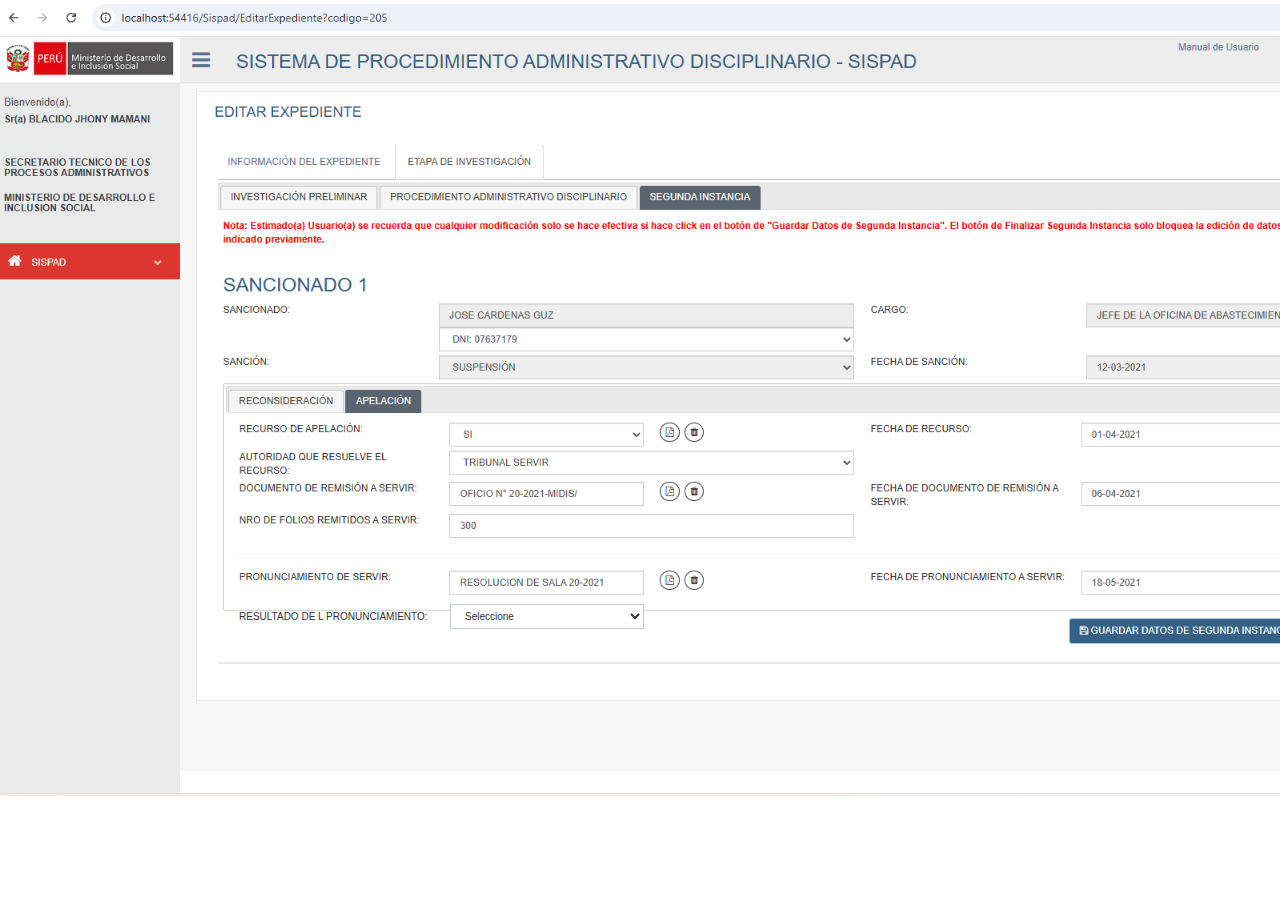
<file: formeditar.html>
﻿<!DOCTYPE html>
<html>
  <head>
    <title>FormEditar</title>
    <meta http-equiv="X-UA-Compatible" content="IE=edge"/>
    <meta http-equiv="content-type" content="text/html; charset=utf-8"/>
    <link href="resources/css/axure_rp_page.css" type="text/css" rel="stylesheet"/>
    <link href="data/styles.css" type="text/css" rel="stylesheet"/>
    <link href="files/formeditar/styles.css" type="text/css" rel="stylesheet"/>
    <script src="resources/scripts/jquery-3.2.1.min.js"></script>
    <script src="resources/scripts/axure/axQuery.js"></script>
    <script src="resources/scripts/axure/globals.js"></script>
    <script src="resources/scripts/axutils.js"></script>
    <script src="resources/scripts/axure/annotation.js"></script>
    <script src="resources/scripts/axure/axQuery.std.js"></script>
    <script src="resources/scripts/axure/doc.js"></script>
    <script src="resources/scripts/messagecenter.js"></script>
    <script src="resources/scripts/axure/events.js"></script>
    <script src="resources/scripts/axure/recording.js"></script>
    <script src="resources/scripts/axure/action.js"></script>
    <script src="resources/scripts/axure/expr.js"></script>
    <script src="resources/scripts/axure/geometry.js"></script>
    <script src="resources/scripts/axure/flyout.js"></script>
    <script src="resources/scripts/axure/model.js"></script>
    <script src="resources/scripts/axure/repeater.js"></script>
    <script src="resources/scripts/axure/sto.js"></script>
    <script src="resources/scripts/axure/utils.temp.js"></script>
    <script src="resources/scripts/axure/variables.js"></script>
    <script src="resources/scripts/axure/drag.js"></script>
    <script src="resources/scripts/axure/move.js"></script>
    <script src="resources/scripts/axure/visibility.js"></script>
    <script src="resources/scripts/axure/style.js"></script>
    <script src="resources/scripts/axure/adaptive.js"></script>
    <script src="resources/scripts/axure/tree.js"></script>
    <script src="resources/scripts/axure/init.temp.js"></script>
    <script src="resources/scripts/axure/legacy.js"></script>
    <script src="resources/scripts/axure/viewer.js"></script>
    <script src="resources/scripts/axure/math.js"></script>
    <script src="resources/scripts/axure/jquery.nicescroll.min.js"></script>
    <script src="data/document.js"></script>
    <script src="files/formeditar/data.js"></script>
    <script type="text/javascript">
      $axure.utils.getTransparentGifPath = function() { return 'resources/images/transparent.gif'; };
      $axure.utils.getOtherPath = function() { return 'resources/Other.html'; };
      $axure.utils.getReloadPath = function() { return 'resources/reload.html'; };
    </script>
  </head>
  <body>
    <div id="base" class="">

      <!-- Unnamed (Home) -->

      <!-- Unnamed (Image) -->
      <div id="u1" class="ax_default image">
        <img id="u1_img" class="img " src="images/formeditar/u1.png"/>
        <div id="u1_text" class="text " style="display:none; visibility: hidden">
          <p></p>
        </div>
      </div>
      <div id="u0" style="display:none; visibility:hidden;"></div>

      <!-- Unnamed (Image) -->
      <div id="u2" class="ax_default image">
        <img id="u2_img" class="img " src="images/formeditar/u2.png"/>
        <div id="u2_text" class="text " style="display:none; visibility: hidden">
          <p></p>
        </div>
      </div>

      <!-- Unnamed (Rectangle) -->
      <div id="u3" class="ax_default label">
        <div id="u3_div" class=""></div>
        <div id="u3_text" class="text ">
          <p><span>RESULTADO DE L PRONUNCIAMIENTO:</span></p>
        </div>
      </div>

      <!-- Unnamed (Droplist) -->
      <div id="u4" class="ax_default droplist">
        <div id="u4_div" class=""></div>
        <select id="u4_input" class="u4_input">
          <option class="u4_input_option" value="Seleccione">Seleccione</option>
          <option class="u4_input_option" value="Fundado">Fundado</option>
          <option class="u4_input_option" value="Infundado">Infundado</option>
        </select>
      </div>

      <!-- grpEtapaRetrotrae (Group) -->
      <div id="u5" class="ax_default ax_default_hidden" data-label="grpEtapaRetrotrae" style="display:none; visibility: hidden" data-left="239" data-top="636" data-width="617" data-height="25" layer-opacity="1">

        <!-- Unnamed (Rectangle) -->
        <div id="u6" class="ax_default label">
          <div id="u6_div" class=""></div>
          <div id="u6_text" class="text ">
            <p><span>ETAPA&nbsp; EN QUE SE RETROTRAE</span></p>
          </div>
        </div>

        <!-- Unnamed (Droplist) -->
        <div id="u7" class="ax_default droplist">
          <div id="u7_div" class=""></div>
          <select id="u7_input" class="u7_input">
            <option class="u7_input_option" value="Seleccione">Seleccione</option>
            <option class="u7_input_option" value="INVESTIGACION PRELIMINAR">INVESTIGACION PRELIMINAR</option>
            <option class="u7_input_option" value="PROCEDIMIENTO ADMINISTRATIVO DISCIPLINARIO">PROCEDIMIENTO ADMINISTRATIVO DISCIPLINARIO</option>
            <option class="u7_input_option" value="SEGUNDA INSTANCIA">SEGUNDA INSTANCIA</option>
          </select>
        </div>
      </div>

      <!-- Unnamed (Rectangle) -->
      <div id="u8" class="ax_default box_1">
        <div id="u8_div" class=""></div>
        <div id="u8_text" class="text " style="display:none; visibility: hidden">
          <p></p>
        </div>
      </div>

      <!-- Unnamed (Rectangle) -->
      <div id="u9" class="ax_default box_1">
        <div id="u9_div" class=""></div>
        <div id="u9_text" class="text " style="display:none; visibility: hidden">
          <p></p>
        </div>
      </div>

      <!-- dpMensajeConfirmacion (Dynamic Panel) -->
      <div id="u10" class="ax_default ax_default_hidden" data-label="dpMensajeConfirmacion" style="display:none; visibility: hidden">
        <div id="u10_state0" class="panel_state" data-label="State1" style="">
          <div id="u10_state0_content" class="panel_state_content">

            <!-- Unnamed (Rectangle) -->
            <div id="u11" class="ax_default box_1">
              <div id="u11_div" class=""></div>
              <div id="u11_text" class="text " style="display:none; visibility: hidden">
                <p></p>
              </div>
            </div>

            <!-- Unnamed (Rectangle) -->
            <div id="u12" class="ax_default button">
              <div id="u12_div" class=""></div>
              <div id="u12_text" class="text ">
                <p><span>CANCELAR</span></p>
              </div>
            </div>

            <!-- Unnamed (Rectangle) -->
            <div id="u13" class="ax_default button">
              <div id="u13_div" class=""></div>
              <div id="u13_text" class="text ">
                <p><span>CONFIRMAR</span></p>
              </div>
            </div>

            <!-- Unnamed (Rectangle) -->
            <div id="u14" class="ax_default label">
              <div id="u14_div" class=""></div>
              <div id="u14_text" class="text ">
                <p><span>Mensaje de confirmación de la acción realizada.....</span></p>
              </div>
            </div>
          </div>
        </div>
      </div>
    </div>
    <script src="resources/scripts/axure/ios.js"></script>
  </body>
</html>
</file>
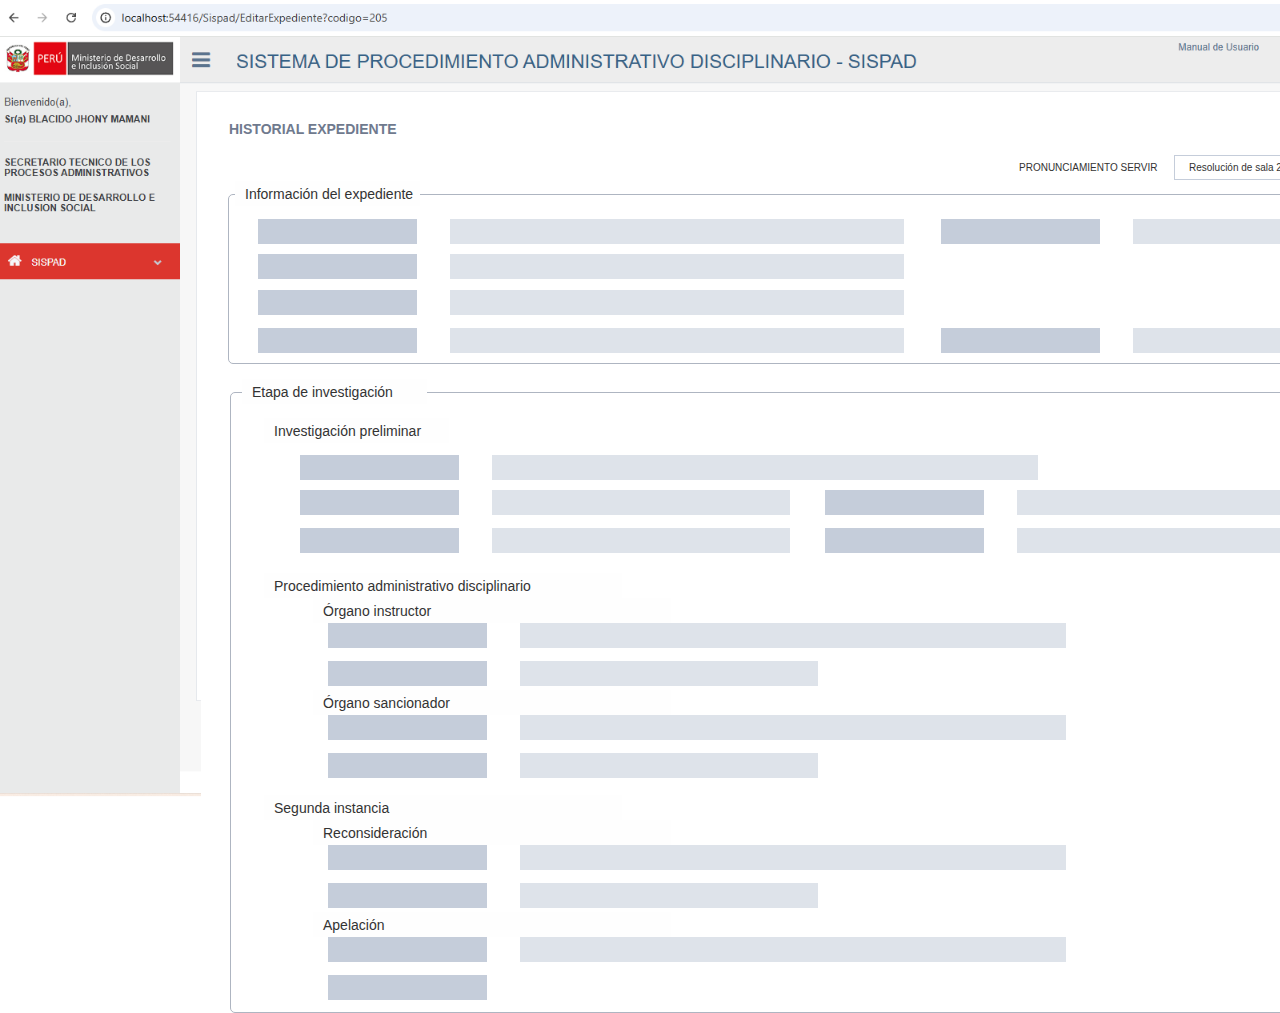
<file: historialexpediente.html>
﻿<!DOCTYPE html>
<html>
  <head>
    <title>HistorialExpediente</title>
    <meta http-equiv="X-UA-Compatible" content="IE=edge"/>
    <meta http-equiv="content-type" content="text/html; charset=utf-8"/>
    <link href="resources/css/axure_rp_page.css" type="text/css" rel="stylesheet"/>
    <link href="data/styles.css" type="text/css" rel="stylesheet"/>
    <link href="files/historialexpediente/styles.css" type="text/css" rel="stylesheet"/>
    <script src="resources/scripts/jquery-3.2.1.min.js"></script>
    <script src="resources/scripts/axure/axQuery.js"></script>
    <script src="resources/scripts/axure/globals.js"></script>
    <script src="resources/scripts/axutils.js"></script>
    <script src="resources/scripts/axure/annotation.js"></script>
    <script src="resources/scripts/axure/axQuery.std.js"></script>
    <script src="resources/scripts/axure/doc.js"></script>
    <script src="resources/scripts/messagecenter.js"></script>
    <script src="resources/scripts/axure/events.js"></script>
    <script src="resources/scripts/axure/recording.js"></script>
    <script src="resources/scripts/axure/action.js"></script>
    <script src="resources/scripts/axure/expr.js"></script>
    <script src="resources/scripts/axure/geometry.js"></script>
    <script src="resources/scripts/axure/flyout.js"></script>
    <script src="resources/scripts/axure/model.js"></script>
    <script src="resources/scripts/axure/repeater.js"></script>
    <script src="resources/scripts/axure/sto.js"></script>
    <script src="resources/scripts/axure/utils.temp.js"></script>
    <script src="resources/scripts/axure/variables.js"></script>
    <script src="resources/scripts/axure/drag.js"></script>
    <script src="resources/scripts/axure/move.js"></script>
    <script src="resources/scripts/axure/visibility.js"></script>
    <script src="resources/scripts/axure/style.js"></script>
    <script src="resources/scripts/axure/adaptive.js"></script>
    <script src="resources/scripts/axure/tree.js"></script>
    <script src="resources/scripts/axure/init.temp.js"></script>
    <script src="resources/scripts/axure/legacy.js"></script>
    <script src="resources/scripts/axure/viewer.js"></script>
    <script src="resources/scripts/axure/math.js"></script>
    <script src="resources/scripts/axure/jquery.nicescroll.min.js"></script>
    <script src="data/document.js"></script>
    <script src="files/historialexpediente/data.js"></script>
    <script type="text/javascript">
      $axure.utils.getTransparentGifPath = function() { return 'resources/images/transparent.gif'; };
      $axure.utils.getOtherPath = function() { return 'resources/Other.html'; };
      $axure.utils.getReloadPath = function() { return 'resources/reload.html'; };
    </script>
  </head>
  <body>
    <div id="base" class="">

      <!-- Unnamed (Home) -->

      <!-- Unnamed (Image) -->
      <div id="u16" class="ax_default image">
        <img id="u16_img" class="img " src="images/formeditar/u1.png"/>
        <div id="u16_text" class="text " style="display:none; visibility: hidden">
          <p></p>
        </div>
      </div>
      <div id="u15" style="display:none; visibility:hidden;"></div>

      <!-- Unnamed (Rectangle) -->
      <div id="u17" class="ax_default box_1">
        <div id="u17_div" class=""></div>
        <div id="u17_text" class="text " style="display:none; visibility: hidden">
          <p></p>
        </div>
      </div>

      <!-- Unnamed (Rectangle) -->
      <div id="u18" class="ax_default label">
        <div id="u18_div" class=""></div>
        <div id="u18_text" class="text ">
          <p><span>HISTORIAL EXPEDIENTE</span></p>
        </div>
      </div>

      <!-- Unnamed (Rectangle) -->
      <div id="u19" class="ax_default label">
        <div id="u19_div" class=""></div>
        <div id="u19_text" class="text ">
          <p><span>PRONUNCIAMIENTO SERVIR</span></p>
        </div>
      </div>

      <!-- Unnamed (Droplist) -->
      <div id="u20" class="ax_default droplist">
        <div id="u20_div" class=""></div>
        <select id="u20_input" class="u20_input">
          <option class="u20_input_option" value="Resolución de sala 20-2021 15-03-2021 ">Resolución de sala 20-2021 15-03-2021 </option>
          <option class="u20_input_option" value="Resolución de sala 26-2022 18-11-2022 ">Resolución de sala 26-2022 18-11-2022 </option>
        </select>
      </div>

      <!-- Unnamed (Rectangle) -->
      <div id="u21" class="ax_default box_1">
        <div id="u21_div" class=""></div>
        <div id="u21_text" class="text " style="display:none; visibility: hidden">
          <p></p>
        </div>
      </div>

      <!-- Unnamed (Rectangle) -->
      <div id="u22" class="ax_default label">
        <div id="u22_div" class=""></div>
        <div id="u22_text" class="text ">
          <p><span>Información del expediente</span></p>
        </div>
      </div>

      <!-- Unnamed (Rectangle) -->
      <div id="u23" class="ax_default box_1">
        <div id="u23_div" class=""></div>
        <div id="u23_text" class="text " style="display:none; visibility: hidden">
          <p></p>
        </div>
      </div>

      <!-- Unnamed (Rectangle) -->
      <div id="u24" class="ax_default label">
        <div id="u24_div" class=""></div>
        <div id="u24_text" class="text ">
          <p><span>Etapa de investigación</span></p>
        </div>
      </div>

      <!-- Unnamed (Rectangle) -->
      <div id="u25" class="ax_default label">
        <div id="u25_div" class=""></div>
        <div id="u25_text" class="text ">
          <p><span>Investigación preliminar</span></p>
        </div>
      </div>

      <!-- Unnamed (Rectangle) -->
      <div id="u26" class="ax_default label">
        <div id="u26_div" class=""></div>
        <div id="u26_text" class="text ">
          <p><span>Procedimiento administrativo disciplinario</span></p>
        </div>
      </div>

      <!-- Unnamed (Rectangle) -->
      <div id="u27" class="ax_default label">
        <div id="u27_div" class=""></div>
        <div id="u27_text" class="text ">
          <p><span>Segunda instancia</span></p>
        </div>
      </div>

      <!-- Unnamed (Rectangle) -->
      <div id="u28" class="ax_default label">
        <div id="u28_div" class=""></div>
        <div id="u28_text" class="text ">
          <p><span>Órgano instructor</span></p>
        </div>
      </div>

      <!-- Unnamed (Shape) -->
      <div id="u29" class="ax_default label">
        <img id="u29_img" class="img " src="images/historialexpediente/u29.svg"/>
        <div id="u29_text" class="text ">
          <p><span>Órgano sancionador</span></p>
        </div>
      </div>

      <!-- Unnamed (Rectangle) -->
      <div id="u30" class="ax_default label">
        <div id="u30_div" class=""></div>
        <div id="u30_text" class="text " style="display:none; visibility: hidden">
          <p></p>
        </div>
      </div>

      <!-- Unnamed (Rectangle) -->
      <div id="u31" class="ax_default label">
        <div id="u31_div" class=""></div>
        <div id="u31_text" class="text " style="display:none; visibility: hidden">
          <p></p>
        </div>
      </div>

      <!-- Unnamed (Rectangle) -->
      <div id="u32" class="ax_default label">
        <div id="u32_div" class=""></div>
        <div id="u32_text" class="text " style="display:none; visibility: hidden">
          <p></p>
        </div>
      </div>

      <!-- Unnamed (Rectangle) -->
      <div id="u33" class="ax_default label">
        <div id="u33_div" class=""></div>
        <div id="u33_text" class="text " style="display:none; visibility: hidden">
          <p></p>
        </div>
      </div>

      <!-- Unnamed (Rectangle) -->
      <div id="u34" class="ax_default label">
        <div id="u34_div" class=""></div>
        <div id="u34_text" class="text " style="display:none; visibility: hidden">
          <p></p>
        </div>
      </div>

      <!-- Unnamed (Rectangle) -->
      <div id="u35" class="ax_default label">
        <div id="u35_div" class=""></div>
        <div id="u35_text" class="text " style="display:none; visibility: hidden">
          <p></p>
        </div>
      </div>

      <!-- Unnamed (Rectangle) -->
      <div id="u36" class="ax_default label">
        <div id="u36_div" class=""></div>
        <div id="u36_text" class="text " style="display:none; visibility: hidden">
          <p></p>
        </div>
      </div>

      <!-- Unnamed (Rectangle) -->
      <div id="u37" class="ax_default label">
        <div id="u37_div" class=""></div>
        <div id="u37_text" class="text " style="display:none; visibility: hidden">
          <p></p>
        </div>
      </div>

      <!-- Unnamed (Rectangle) -->
      <div id="u38" class="ax_default label">
        <div id="u38_div" class=""></div>
        <div id="u38_text" class="text " style="display:none; visibility: hidden">
          <p></p>
        </div>
      </div>

      <!-- Unnamed (Rectangle) -->
      <div id="u39" class="ax_default label">
        <div id="u39_div" class=""></div>
        <div id="u39_text" class="text " style="display:none; visibility: hidden">
          <p></p>
        </div>
      </div>

      <!-- Unnamed (Rectangle) -->
      <div id="u40" class="ax_default label">
        <div id="u40_div" class=""></div>
        <div id="u40_text" class="text " style="display:none; visibility: hidden">
          <p></p>
        </div>
      </div>

      <!-- Unnamed (Rectangle) -->
      <div id="u41" class="ax_default label">
        <div id="u41_div" class=""></div>
        <div id="u41_text" class="text ">
          <p><span>Reconsideración</span></p>
        </div>
      </div>

      <!-- Unnamed (Shape) -->
      <div id="u42" class="ax_default label">
        <img id="u42_img" class="img " src="images/historialexpediente/u29.svg"/>
        <div id="u42_text" class="text ">
          <p><span>Apelación</span></p>
        </div>
      </div>

      <!-- Unnamed (Rectangle) -->
      <div id="u43" class="ax_default label">
        <div id="u43_div" class=""></div>
        <div id="u43_text" class="text " style="display:none; visibility: hidden">
          <p></p>
        </div>
      </div>

      <!-- Unnamed (Rectangle) -->
      <div id="u44" class="ax_default label">
        <div id="u44_div" class=""></div>
        <div id="u44_text" class="text " style="display:none; visibility: hidden">
          <p></p>
        </div>
      </div>

      <!-- Unnamed (Rectangle) -->
      <div id="u45" class="ax_default label">
        <div id="u45_div" class=""></div>
        <div id="u45_text" class="text " style="display:none; visibility: hidden">
          <p></p>
        </div>
      </div>

      <!-- Unnamed (Rectangle) -->
      <div id="u46" class="ax_default label">
        <div id="u46_div" class=""></div>
        <div id="u46_text" class="text " style="display:none; visibility: hidden">
          <p></p>
        </div>
      </div>

      <!-- Unnamed (Rectangle) -->
      <div id="u47" class="ax_default label">
        <div id="u47_div" class=""></div>
        <div id="u47_text" class="text " style="display:none; visibility: hidden">
          <p></p>
        </div>
      </div>

      <!-- Unnamed (Rectangle) -->
      <div id="u48" class="ax_default label">
        <div id="u48_div" class=""></div>
        <div id="u48_text" class="text " style="display:none; visibility: hidden">
          <p></p>
        </div>
      </div>

      <!-- Unnamed (Rectangle) -->
      <div id="u49" class="ax_default label">
        <div id="u49_div" class=""></div>
        <div id="u49_text" class="text " style="display:none; visibility: hidden">
          <p></p>
        </div>
      </div>

      <!-- Unnamed (Rectangle) -->
      <div id="u50" class="ax_default label">
        <div id="u50_div" class=""></div>
        <div id="u50_text" class="text " style="display:none; visibility: hidden">
          <p></p>
        </div>
      </div>

      <!-- Unnamed (Rectangle) -->
      <div id="u51" class="ax_default label">
        <div id="u51_div" class=""></div>
        <div id="u51_text" class="text " style="display:none; visibility: hidden">
          <p></p>
        </div>
      </div>

      <!-- Unnamed (Rectangle) -->
      <div id="u52" class="ax_default label">
        <div id="u52_div" class=""></div>
        <div id="u52_text" class="text " style="display:none; visibility: hidden">
          <p></p>
        </div>
      </div>

      <!-- Unnamed (Rectangle) -->
      <div id="u53" class="ax_default label">
        <div id="u53_div" class=""></div>
        <div id="u53_text" class="text " style="display:none; visibility: hidden">
          <p></p>
        </div>
      </div>

      <!-- Unnamed (Rectangle) -->
      <div id="u54" class="ax_default label">
        <div id="u54_div" class=""></div>
        <div id="u54_text" class="text " style="display:none; visibility: hidden">
          <p></p>
        </div>
      </div>

      <!-- Unnamed (Rectangle) -->
      <div id="u55" class="ax_default label">
        <div id="u55_div" class=""></div>
        <div id="u55_text" class="text " style="display:none; visibility: hidden">
          <p></p>
        </div>
      </div>

      <!-- Unnamed (Rectangle) -->
      <div id="u56" class="ax_default label">
        <div id="u56_div" class=""></div>
        <div id="u56_text" class="text " style="display:none; visibility: hidden">
          <p></p>
        </div>
      </div>

      <!-- Unnamed (Rectangle) -->
      <div id="u57" class="ax_default label">
        <div id="u57_div" class=""></div>
        <div id="u57_text" class="text " style="display:none; visibility: hidden">
          <p></p>
        </div>
      </div>

      <!-- Unnamed (Rectangle) -->
      <div id="u58" class="ax_default label">
        <div id="u58_div" class=""></div>
        <div id="u58_text" class="text " style="display:none; visibility: hidden">
          <p></p>
        </div>
      </div>

      <!-- Unnamed (Rectangle) -->
      <div id="u59" class="ax_default label">
        <div id="u59_div" class=""></div>
        <div id="u59_text" class="text " style="display:none; visibility: hidden">
          <p></p>
        </div>
      </div>

      <!-- Unnamed (Rectangle) -->
      <div id="u60" class="ax_default label">
        <div id="u60_div" class=""></div>
        <div id="u60_text" class="text " style="display:none; visibility: hidden">
          <p></p>
        </div>
      </div>

      <!-- Unnamed (Rectangle) -->
      <div id="u61" class="ax_default label">
        <div id="u61_div" class=""></div>
        <div id="u61_text" class="text " style="display:none; visibility: hidden">
          <p></p>
        </div>
      </div>

      <!-- Unnamed (Rectangle) -->
      <div id="u62" class="ax_default label">
        <div id="u62_div" class=""></div>
        <div id="u62_text" class="text " style="display:none; visibility: hidden">
          <p></p>
        </div>
      </div>

      <!-- Unnamed (Rectangle) -->
      <div id="u63" class="ax_default label">
        <div id="u63_div" class=""></div>
        <div id="u63_text" class="text " style="display:none; visibility: hidden">
          <p></p>
        </div>
      </div>

      <!-- Unnamed (Rectangle) -->
      <div id="u64" class="ax_default label">
        <div id="u64_div" class=""></div>
        <div id="u64_text" class="text " style="display:none; visibility: hidden">
          <p></p>
        </div>
      </div>

      <!-- Unnamed (Rectangle) -->
      <div id="u65" class="ax_default label">
        <div id="u65_div" class=""></div>
        <div id="u65_text" class="text " style="display:none; visibility: hidden">
          <p></p>
        </div>
      </div>

      <!-- Unnamed (Rectangle) -->
      <div id="u66" class="ax_default label">
        <div id="u66_div" class=""></div>
        <div id="u66_text" class="text " style="display:none; visibility: hidden">
          <p></p>
        </div>
      </div>

      <!-- Unnamed (Rectangle) -->
      <div id="u67" class="ax_default label">
        <div id="u67_div" class=""></div>
        <div id="u67_text" class="text " style="display:none; visibility: hidden">
          <p></p>
        </div>
      </div>

      <!-- Unnamed (Rectangle) -->
      <div id="u68" class="ax_default label">
        <div id="u68_div" class=""></div>
        <div id="u68_text" class="text " style="display:none; visibility: hidden">
          <p></p>
        </div>
      </div>

      <!-- Unnamed (Rectangle) -->
      <div id="u69" class="ax_default button">
        <div id="u69_div" class=""></div>
        <div id="u69_text" class="text ">
          <p><span>REGRESAR</span></p>
        </div>
      </div>
    </div>
    <script src="resources/scripts/axure/ios.js"></script>
  </body>
</html>
</file>
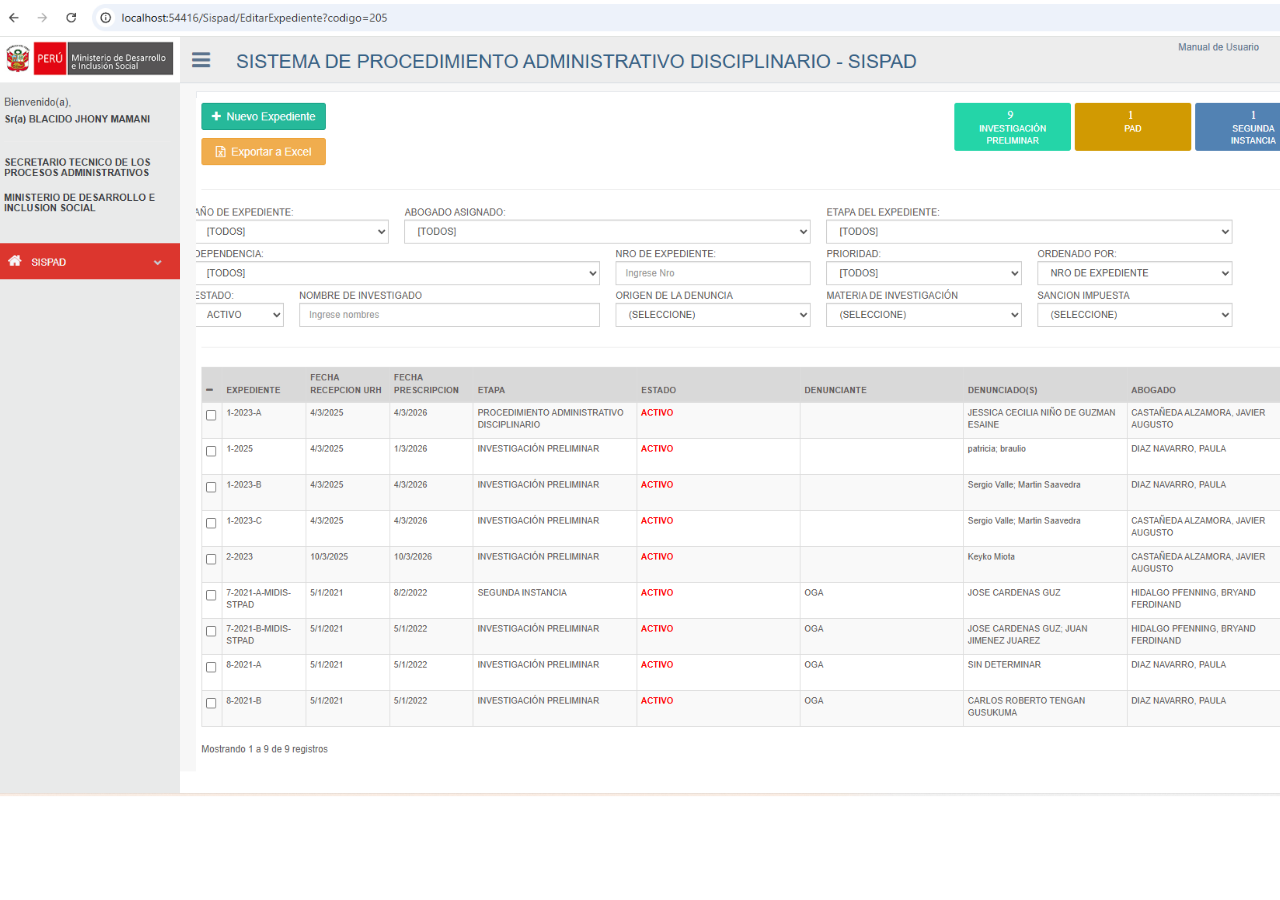
<file: listarexpediente.html>
﻿<!DOCTYPE html>
<html>
  <head>
    <title>ListarExpediente</title>
    <meta http-equiv="X-UA-Compatible" content="IE=edge"/>
    <meta http-equiv="content-type" content="text/html; charset=utf-8"/>
    <link href="resources/css/axure_rp_page.css" type="text/css" rel="stylesheet"/>
    <link href="data/styles.css" type="text/css" rel="stylesheet"/>
    <link href="files/listarexpediente/styles.css" type="text/css" rel="stylesheet"/>
    <script src="resources/scripts/jquery-3.2.1.min.js"></script>
    <script src="resources/scripts/axure/axQuery.js"></script>
    <script src="resources/scripts/axure/globals.js"></script>
    <script src="resources/scripts/axutils.js"></script>
    <script src="resources/scripts/axure/annotation.js"></script>
    <script src="resources/scripts/axure/axQuery.std.js"></script>
    <script src="resources/scripts/axure/doc.js"></script>
    <script src="resources/scripts/messagecenter.js"></script>
    <script src="resources/scripts/axure/events.js"></script>
    <script src="resources/scripts/axure/recording.js"></script>
    <script src="resources/scripts/axure/action.js"></script>
    <script src="resources/scripts/axure/expr.js"></script>
    <script src="resources/scripts/axure/geometry.js"></script>
    <script src="resources/scripts/axure/flyout.js"></script>
    <script src="resources/scripts/axure/model.js"></script>
    <script src="resources/scripts/axure/repeater.js"></script>
    <script src="resources/scripts/axure/sto.js"></script>
    <script src="resources/scripts/axure/utils.temp.js"></script>
    <script src="resources/scripts/axure/variables.js"></script>
    <script src="resources/scripts/axure/drag.js"></script>
    <script src="resources/scripts/axure/move.js"></script>
    <script src="resources/scripts/axure/visibility.js"></script>
    <script src="resources/scripts/axure/style.js"></script>
    <script src="resources/scripts/axure/adaptive.js"></script>
    <script src="resources/scripts/axure/tree.js"></script>
    <script src="resources/scripts/axure/init.temp.js"></script>
    <script src="resources/scripts/axure/legacy.js"></script>
    <script src="resources/scripts/axure/viewer.js"></script>
    <script src="resources/scripts/axure/math.js"></script>
    <script src="resources/scripts/axure/jquery.nicescroll.min.js"></script>
    <script src="data/document.js"></script>
    <script src="files/listarexpediente/data.js"></script>
    <script type="text/javascript">
      $axure.utils.getTransparentGifPath = function() { return 'resources/images/transparent.gif'; };
      $axure.utils.getOtherPath = function() { return 'resources/Other.html'; };
      $axure.utils.getReloadPath = function() { return 'resources/reload.html'; };
    </script>
  </head>
  <body>
    <div id="base" class="">

      <!-- Unnamed (Home) -->

      <!-- Unnamed (Image) -->
      <div id="u71" class="ax_default image">
        <img id="u71_img" class="img " src="images/formeditar/u1.png"/>
        <div id="u71_text" class="text " style="display:none; visibility: hidden">
          <p></p>
        </div>
      </div>
      <div id="u70" style="display:none; visibility:hidden;"></div>

      <!-- Unnamed (Rectangle) -->
      <div id="u72" class="ax_default box_1">
        <div id="u72_div" class=""></div>
        <div id="u72_text" class="text " style="display:none; visibility: hidden">
          <p></p>
        </div>
      </div>

      <!-- Unnamed (Image) -->
      <div id="u73" class="ax_default image">
        <img id="u73_img" class="img " src="images/listarexpediente/u73.png"/>
        <div id="u73_text" class="text " style="display:none; visibility: hidden">
          <p></p>
        </div>
      </div>

      <!-- Unnamed (Rectangle) -->
      <div id="u74" class="ax_default box_1">
        <div id="u74_div" class=""></div>
        <div id="u74_text" class="text " style="display:none; visibility: hidden">
          <p></p>
        </div>
      </div>

      <!-- Unnamed (Rectangle) -->
      <div id="u75" class="ax_default label">
        <div id="u75_div" class=""></div>
        <div id="u75_text" class="text ">
          <p><span>HERRAMIENTAS</span></p>
        </div>
      </div>

      <!-- Unnamed (Shape) -->
      <div id="u76" class="ax_default icon">
        <img id="u76_img" class="img " src="images/listarexpediente/u76.svg"/>
        <div id="u76_text" class="text " style="display:none; visibility: hidden">
          <p></p>
        </div>
      </div>

      <!-- Unnamed (Shape) -->
      <div id="u77" class="ax_default icon">
        <img id="u77_img" class="img " src="images/listarexpediente/u76.svg"/>
        <div id="u77_text" class="text " style="display:none; visibility: hidden">
          <p></p>
        </div>
      </div>

      <!-- Unnamed (Rectangle) -->
      <div id="u78" class="ax_default box_1">
        <div id="u78_div" class=""></div>
        <div id="u78_text" class="text " style="display:none; visibility: hidden">
          <p></p>
        </div>
      </div>
    </div>
    <script src="resources/scripts/axure/ios.js"></script>
  </body>
</html>
</file>
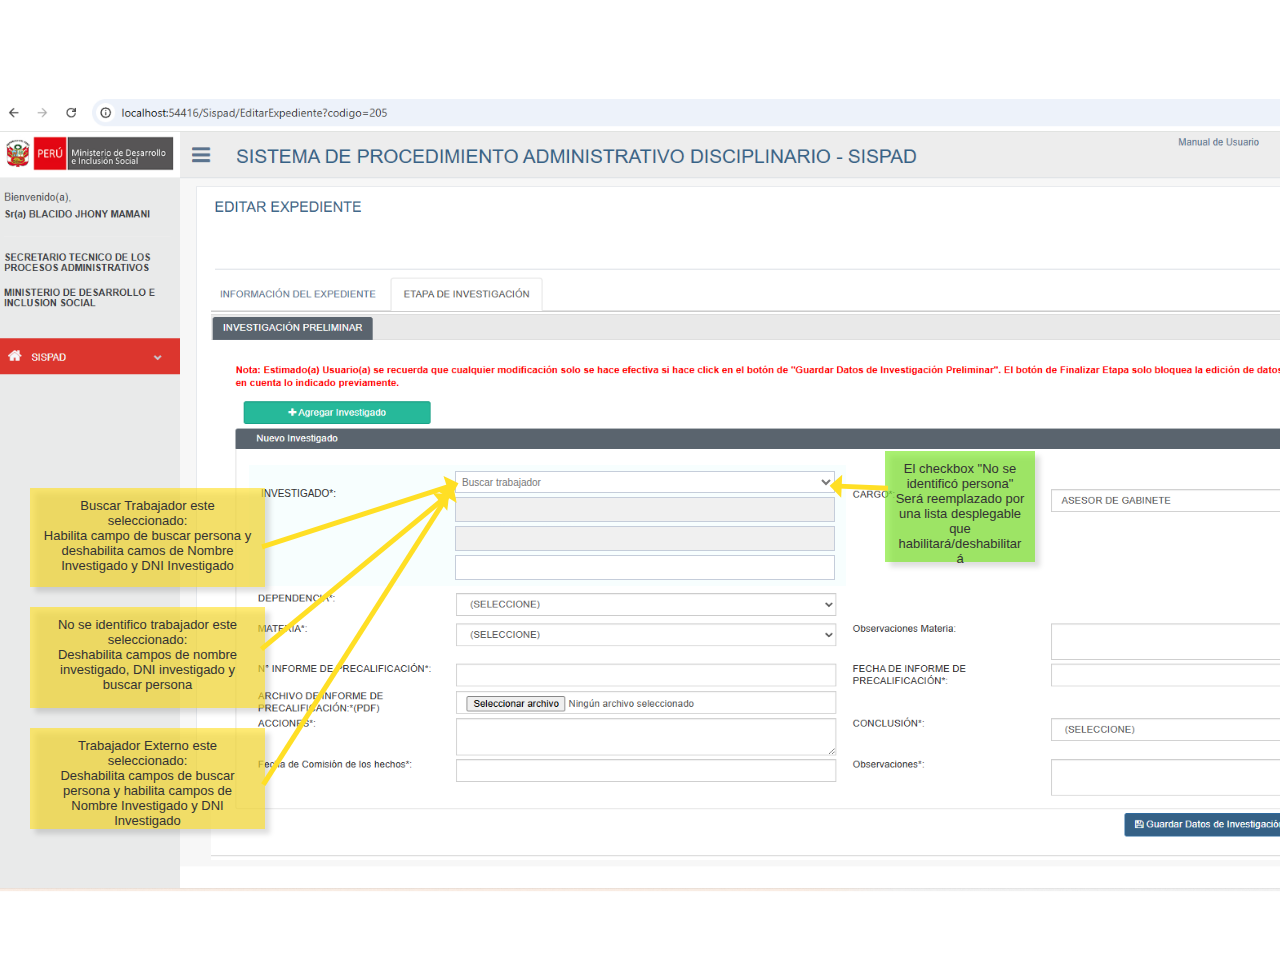
<file: registro_de_expediente.html>
﻿<!DOCTYPE html>
<html>
  <head>
    <title>Registro de Expediente</title>
    <meta http-equiv="X-UA-Compatible" content="IE=edge"/>
    <meta http-equiv="content-type" content="text/html; charset=utf-8"/>
    <link href="resources/css/axure_rp_page.css" type="text/css" rel="stylesheet"/>
    <link href="data/styles.css" type="text/css" rel="stylesheet"/>
    <link href="files/registro_de_expediente/styles.css" type="text/css" rel="stylesheet"/>
    <script src="resources/scripts/jquery-3.2.1.min.js"></script>
    <script src="resources/scripts/axure/axQuery.js"></script>
    <script src="resources/scripts/axure/globals.js"></script>
    <script src="resources/scripts/axutils.js"></script>
    <script src="resources/scripts/axure/annotation.js"></script>
    <script src="resources/scripts/axure/axQuery.std.js"></script>
    <script src="resources/scripts/axure/doc.js"></script>
    <script src="resources/scripts/messagecenter.js"></script>
    <script src="resources/scripts/axure/events.js"></script>
    <script src="resources/scripts/axure/recording.js"></script>
    <script src="resources/scripts/axure/action.js"></script>
    <script src="resources/scripts/axure/expr.js"></script>
    <script src="resources/scripts/axure/geometry.js"></script>
    <script src="resources/scripts/axure/flyout.js"></script>
    <script src="resources/scripts/axure/model.js"></script>
    <script src="resources/scripts/axure/repeater.js"></script>
    <script src="resources/scripts/axure/sto.js"></script>
    <script src="resources/scripts/axure/utils.temp.js"></script>
    <script src="resources/scripts/axure/variables.js"></script>
    <script src="resources/scripts/axure/drag.js"></script>
    <script src="resources/scripts/axure/move.js"></script>
    <script src="resources/scripts/axure/visibility.js"></script>
    <script src="resources/scripts/axure/style.js"></script>
    <script src="resources/scripts/axure/adaptive.js"></script>
    <script src="resources/scripts/axure/tree.js"></script>
    <script src="resources/scripts/axure/init.temp.js"></script>
    <script src="resources/scripts/axure/legacy.js"></script>
    <script src="resources/scripts/axure/viewer.js"></script>
    <script src="resources/scripts/axure/math.js"></script>
    <script src="resources/scripts/axure/jquery.nicescroll.min.js"></script>
    <script src="data/document.js"></script>
    <script src="files/registro_de_expediente/data.js"></script>
    <script type="text/javascript">
      $axure.utils.getTransparentGifPath = function() { return 'resources/images/transparent.gif'; };
      $axure.utils.getOtherPath = function() { return 'resources/Other.html'; };
      $axure.utils.getReloadPath = function() { return 'resources/reload.html'; };
    </script>
  </head>
  <body>
    <div id="base" class="">

      <!-- Unnamed (Home) -->

      <!-- Unnamed (Image) -->
      <div id="u80" class="ax_default image">
        <img id="u80_img" class="img " src="images/formeditar/u1.png"/>
        <div id="u80_text" class="text " style="display:none; visibility: hidden">
          <p></p>
        </div>
      </div>
      <div id="u79" style="display:none; visibility:hidden;"></div>

      <!-- Unnamed (Image) -->
      <div id="u81" class="ax_default image">
        <img id="u81_img" class="img " src="images/registro_de_expediente/u81.png"/>
        <div id="u81_text" class="text " style="display:none; visibility: hidden">
          <p></p>
        </div>
      </div>

      <!-- Unnamed (Rectangle) -->
      <div id="u82" class="ax_default box_1">
        <img id="u82_img" class="img " src="images/registro_de_expediente/u82.svg"/>
        <div id="u82_text" class="text " style="display:none; visibility: hidden">
          <p></p>
        </div>
      </div>

      <!-- Unnamed (Rectangle) -->
      <div id="u83" class="ax_default label">
        <div id="u83_div" class=""></div>
        <div id="u83_text" class="text ">
          <p><span>INVESTIGADO*:</span></p>
        </div>
      </div>

      <!-- cbSituacion (Group) -->
      <div id="u84" class="ax_default" data-label="cbSituacion" data-left="567" data-top="471" data-width="380" data-height="22" layer-opacity="1">

        <!-- Unnamed (Droplist) -->
        <div id="u85" class="ax_default droplist">
          <div id="u85_div" class=""></div>
          <select id="u85_input" class="u85_input">
            <option class="u85_input_option" selected value="Buscar trabajador">Buscar trabajador</option>
            <option class="u85_input_option" value="No se identificó a la persona">No se identificó a la persona</option>
            <option class="u85_input_option" value="Trabajador externo">Trabajador externo</option>
          </select>
        </div>
      </div>

      <!-- txtNombreInvestigado (Text Field) -->
      <div id="u86" class="ax_default text_field disabled" data-label="txtNombreInvestigado">
        <div id="u86_div" class="disabled"></div>
        <input id="u86_input" type="text" value="" class="u86_input" disabled/>
      </div>

      <!-- txtDniInvestigado (Text Field) -->
      <div id="u87" class="ax_default text_field disabled" data-label="txtDniInvestigado">
        <div id="u87_div" class="disabled"></div>
        <input id="u87_input" type="text" value="" class="u87_input" disabled/>
      </div>

      <!-- txtBuscadorInvestigado (Text Field) -->
      <div id="u88" class="ax_default text_field" data-label="txtBuscadorInvestigado">
        <div id="u88_div" class=""></div>
        <input id="u88_input" type="text" value="" class="u88_input"/>
      </div>

      <!-- Unnamed (Rectangle) -->
      <div id="u89" class="ax_default sticky_1">
        <img id="u89_img" class="img " src="images/registro_de_expediente/u89.svg"/>
        <div id="u89_text" class="text ">
          <p><span>El checkbox &quot;No se identificó persona&quot;<br>Será reemplazado por una lista desplegable que habilitará/deshabilitará</span></p>
        </div>
      </div>

      <!-- Unnamed (Vertical Line) -->
      <div id="u90" class="ax_default arrow">
        <img id="u90_img" class="img " src="images/registro_de_expediente/u90.svg"/>
        <div id="u90_text" class="text " style="display:none; visibility: hidden">
          <p></p>
        </div>
      </div>

      <!-- Unnamed (Rectangle) -->
      <div id="u91" class="ax_default sticky_1">
        <img id="u91_img" class="img " src="images/registro_de_expediente/u91.svg"/>
        <div id="u91_text" class="text ">
          <p><span>Buscar Trabajador este seleccionado:<br>Habilita campo de buscar persona y deshabilita camos de Nombre Investigado y DNI Investigado <br></span></p>
        </div>
      </div>

      <!-- Unnamed (Rectangle) -->
      <div id="u92" class="ax_default sticky_1">
        <img id="u92_img" class="img " src="images/registro_de_expediente/u92.svg"/>
        <div id="u92_text" class="text ">
          <p><span>No se identifico trabajador este seleccionado:<br>Deshabilita campos de nombre investigado, DNI investigado y buscar persona<br></span></p>
        </div>
      </div>

      <!-- Unnamed (Rectangle) -->
      <div id="u93" class="ax_default sticky_1">
        <img id="u93_img" class="img " src="images/registro_de_expediente/u92.svg"/>
        <div id="u93_text" class="text ">
          <p><span>Trabajador Externo este seleccionado:<br>Deshabilita campos de buscar persona y habilita campos de Nombre Investigado y DNI Investigado<br></span></p>
        </div>
      </div>

      <!-- Unnamed (Vertical Line) -->
      <div id="u94" class="ax_default arrow">
        <img id="u94_img" class="img " src="images/registro_de_expediente/u94.svg"/>
        <div id="u94_text" class="text " style="display:none; visibility: hidden">
          <p></p>
        </div>
      </div>

      <!-- Unnamed (Vertical Line) -->
      <div id="u95" class="ax_default arrow">
        <img id="u95_img" class="img " src="images/registro_de_expediente/u95.svg"/>
        <div id="u95_text" class="text " style="display:none; visibility: hidden">
          <p></p>
        </div>
      </div>

      <!-- Unnamed (Vertical Line) -->
      <div id="u96" class="ax_default arrow">
        <img id="u96_img" class="img " src="images/registro_de_expediente/u96.svg"/>
        <div id="u96_text" class="text " style="display:none; visibility: hidden">
          <p></p>
        </div>
      </div>
    </div>
    <script src="resources/scripts/axure/ios.js"></script>
  </body>
</html>
</file>
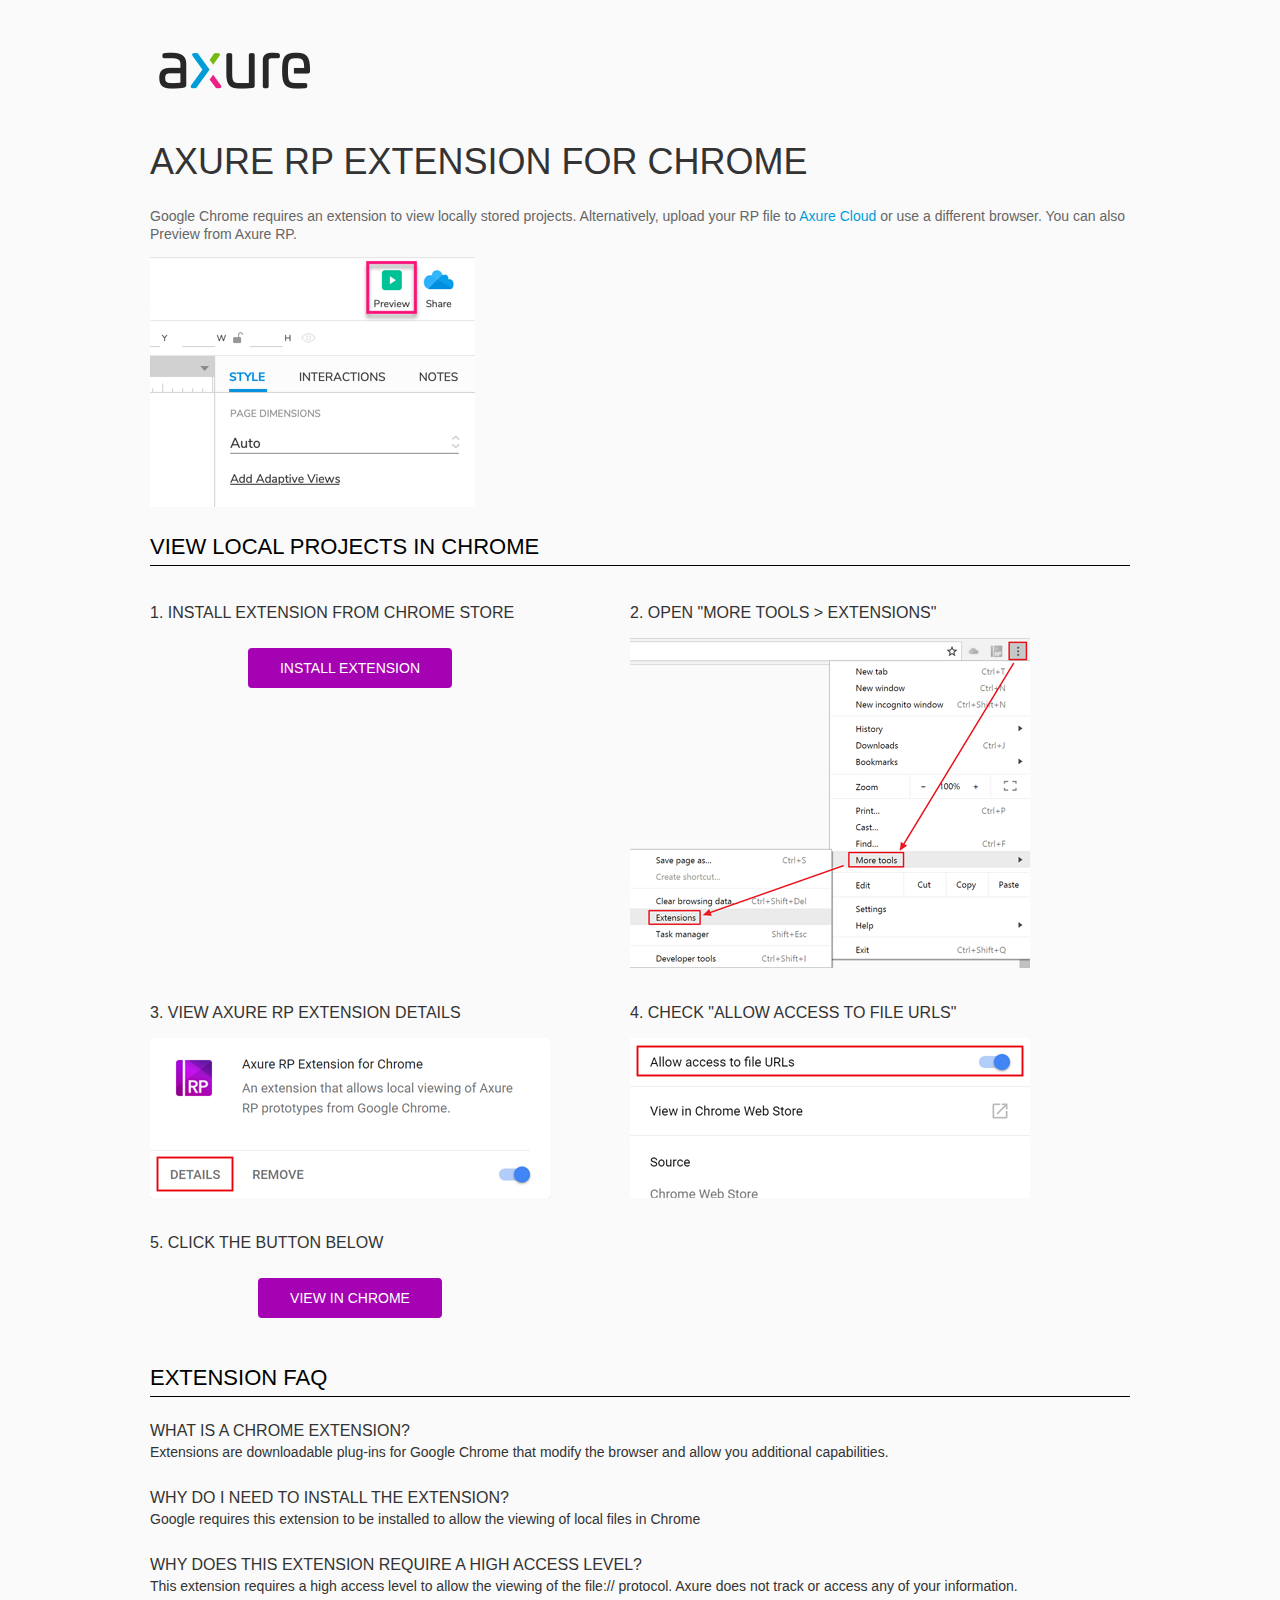
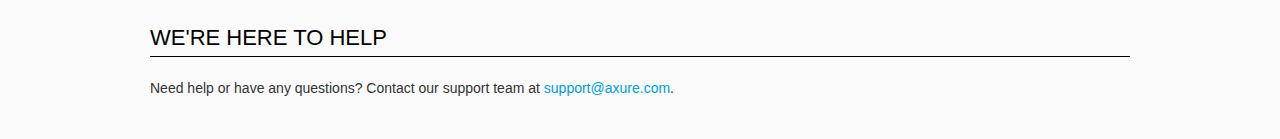
<file: resources/chrome/chrome.html>
<html>
<head>
    <title>Install the Axure RP Chrome Extension</title>
    <style type="text/css">
        *
        {
            font-family: NunitoSans, Helvetica, Arial, sans-serif;
        }
        body
        {
            text-align: center;
            background-color: #fafafa;
        }
        p
        {
            font-size: 14px;
            line-height: 18px;
            color: #333333;
        }
        div.container
        {
            width: 980px;
            margin-left: auto;
            margin-right: auto;
            text-align: left;
        }
        a
        {
            text-decoration: none;
            color: #009dda;
        }
        .button
        {
            background: #A502B3;
            font: normal 16px Arial, sans-serif;
            color: #FFFFFF;
            padding: 10px 30px 10px 30px;
            border: 2px solid #A502B3;
            display: inline-block;
            margin-top: 10px;
            text-transform: uppercase;
            font-size: 14px;
	    border-radius: 4px;
        }
        a:hover.button
        {
            border: 2px solid #A502B3;
	    color: #A502B3;
	    background-color: #FFFFFF;
        }
        div.left
        {
            width: 400px;
            float: left;
            margin-right: 80px;
        }
        div.right
        {
            width: 400px;
            float: left;
        }
        div.buttonContainer
        {
            text-align: center;
        }
        h1
        {
            font-size: 36px;
            color: #333333;
            line-height: 50px;
            margin-bottom: 20px;
            font-weight: normal;
        }
        h2
        {
            font-size: 24px;
            font-weight: normal;
            color: #08639C;
            text-align: center;
        }
        h3
        {
            font-size: 16px;
            color: #333333;
            font-weight: normal;
	    text-transform: uppercase;
        }
        .heading
        {
            border-bottom: 1px solid black;
	    height: 36px;
            line-height: 36px;
            font-size: 22px;
            color: #000000;

        }
        span.faq
        {
            font-size: 16px;
	    line-height: 24px;
            font-weight: normal;
	    text-transform: uppercase;
            color: #333333;
            display: block;
        }
    </style>
</head>
<body>
    <div class="container">
        <br />
        <br />
        <img src="axure_logo.png" alt="axure" />
        <br />
	<br />
        <h1>
            AXURE RP EXTENSION FOR CHROME</h1>
        <p style="font-size: 14px; color: #666666; margin-top: 10px;">
            Google Chrome requires an extension to view locally stored projects. Alternatively,
            upload your RP file to <a href="https://www.axure.cloud">Axure Cloud</a> or use a different
            browser. You can also Preview from Axure RP.</p>
            <img src="preview-rp.png" alt="preview"/>
        <h3 class="heading">
            VIEW LOCAL PROJECTS IN CHROME</h3>
        <div class="left">
            <h3>
                1. Install Extension from Chrome Store</h3>
            <div class="buttonContainer">
                <a class="button" href="https://chrome.google.com/webstore/detail/dogkpdfcklifaemcdfbildhcofnopogp"
                    target="_blank">Install Extension</a>
            </div>
        </div>
        <div class="right">
            <h3>
                2. Open "More Tools > Extensions"</h3>
            <img src="extensions.png" alt="extensions"/>
        </div>
        <div style="clear: both; height: 20px;">
            &nbsp;</div>
       <div class="left">
            <h3>
                3. View Axure RP Extension Details</h3>
            <img src="details.png" alt="extension details"/>
            </div>
	<div class="right">
            <h3>
                4. Check "Allow access to file URLs"</h3>
            <img src="allow-access.png" alt="allow access"/>
        </div>
   <div style="clear: both; height: 20px;">
            &nbsp;</div>
        <div class="left">
            <h3>
                5. Click the button below</h3>
            <div class="buttonContainer">
                <a class="button" href="../../start.html">View in Chrome</a>
            </div>
        </div>
        <div style="clear: both; height: 20px;">
        </div>
        <h3 class="heading">
            EXTENSION FAQ</h3>
        <p>
            <span class="faq">What is a Chrome Extension?</span> Extensions are downloadable
            plug-ins for Google Chrome that modify the browser
            and allow you additional capabilities.
        </p>
        <p style="margin-top: 25px;">
            <span class="faq">Why do I need to install the extension?</span> Google requires
            this extension to be installed to allow the viewing of local files in
            Chrome
        </p>
        <p style="margin-top: 25px; margin-bottom: 25px;">
            <span class="faq">Why does this extension require a high access level?</span> This
            extension requires a high access level to allow the viewing of the file://
            protocol. Axure does not track or access any of your information.
        </p>
        <h3 class="heading">
           WE'RE HERE TO HELP</h3>
        <p>
            Need help or have any questions? Contact our support team at <a href="mailto:support@axure.com">
                support@axure.com</a>.
        </p>
        <div style="clear: both; height: 20px;">
        </div>
    </div>
</body>
</html>
</file>
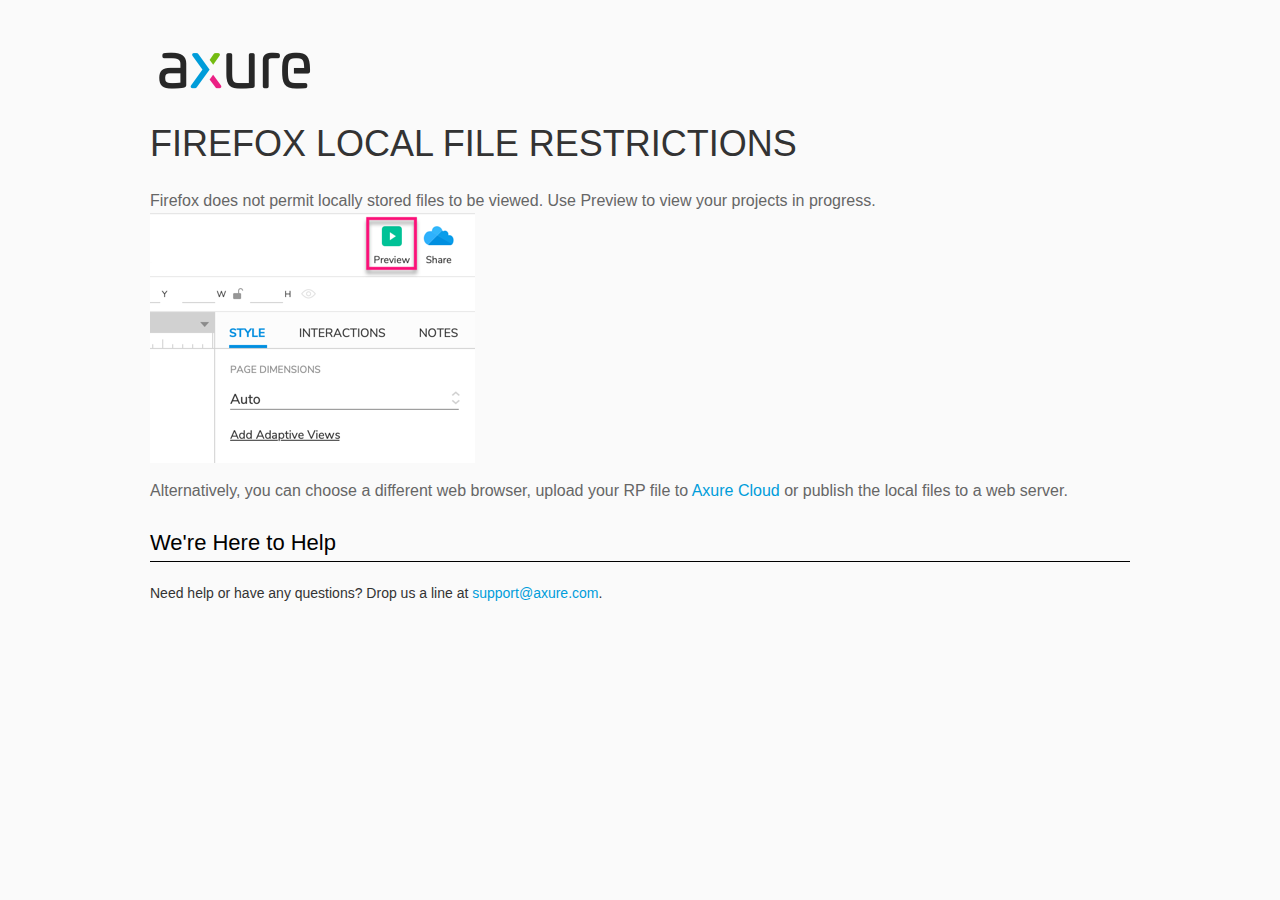
<file: resources/chrome/firefox.html>
<html>
<head>
    <title>Axure RP - Firefox Local File Restrictions</title>
    <style type="text/css">
        *
        {
            font-family: Helvetica, Arial, sans-serif;
        }
        body
        {
            text-align: center;
            background-color: #fafafa;
        }
        p
        {
            font-size: 14px;
            line-height: 18px;
            color: #333333;
        }
        div.container
        {
            width: 980px;
            margin-left: auto;
            margin-right: auto;
            text-align: left;
        }
        a
        {
            text-decoration: none;
            color: #009dda;
        }
        .button
        {
            background: #A502B3;
            font: normal 16px Arial, sans-serif;
            color: #FFFFFF;
            padding: 10px 30px 10px 30px;
            border: 2px solid #A502B3;
            display: inline-block;
            margin-top: 10px;
            text-transform: uppercase;
            font-size: 14px;
	    border-radius: 4px;
        }
        a:hover.button
        {
            border: 2px solid #A502B3;
	    color: #A502B3;
	    background-color: #FFFFFF;
        }
        div.left
        {
            width: 400px;
            float: left;
            margin-right: 80px;
        }
        div.right
        {
            width: 400px;
            float: left;
        }
        div.buttonContainer
        {
            text-align: center;
        }
        h1
        {
            font-size: 36px;
            color: #333333;
            line-height: 50px;
            margin-bottom: 20px;
            font-weight: normal;
        }
        h2
        {
            font-size: 24px;
            font-weight: normal;
            color: #08639C;
            text-align: center;
        }
        h3
        {
            font-size: 16px;
            line-height: 24px;
            color: #333333;
            font-weight: normal;
        }
        .heading
        {
            border-bottom: 1px solid black;
	    height: 36px;
            line-height: 36px;
            font-size: 22px;
            color: #000000;
        }
        span.faq
        {
            font-size: 16px;
            font-weight: normal;
	    text-transform: uppercase;
            color: #333333;
            display: block;
        }
    </style>
</head>
<body>
    <div class="container">
        <br />
        <br />
        <img src="axure_logo.png" alt="axure" />
        <br />
        <h1>
            FIREFOX LOCAL FILE RESTRICTIONS</h1>
        <p style="font-size: 16px; line-height: 24px; color: #666666; margin-top: 10px;">
            Firefox does not permit locally stored files to be viewed. Use Preview to view your projects in progress.
<img src="preview-rp.png" alt="preview"/>
          </p>
            <p style="font-size: 16px; line-height: 24px; color: #666666; margin-top: 10px;">
          Alternatively,  you can choose a different web browser, upload your RP file to <a href="https://app.axure.cloud">Axure Cloud</a> or publish the local files to a web server.</p>
        <h3 class="heading">
            We're Here to Help</h3>
        <p>
            Need help or have any questions? Drop us a line at <a href="mailto:support@axure.com">
                support@axure.com</a>.
        </p>
        <div style="clear: both; height: 20px;">
        </div>
    </div>
</body>
</html>
</file>
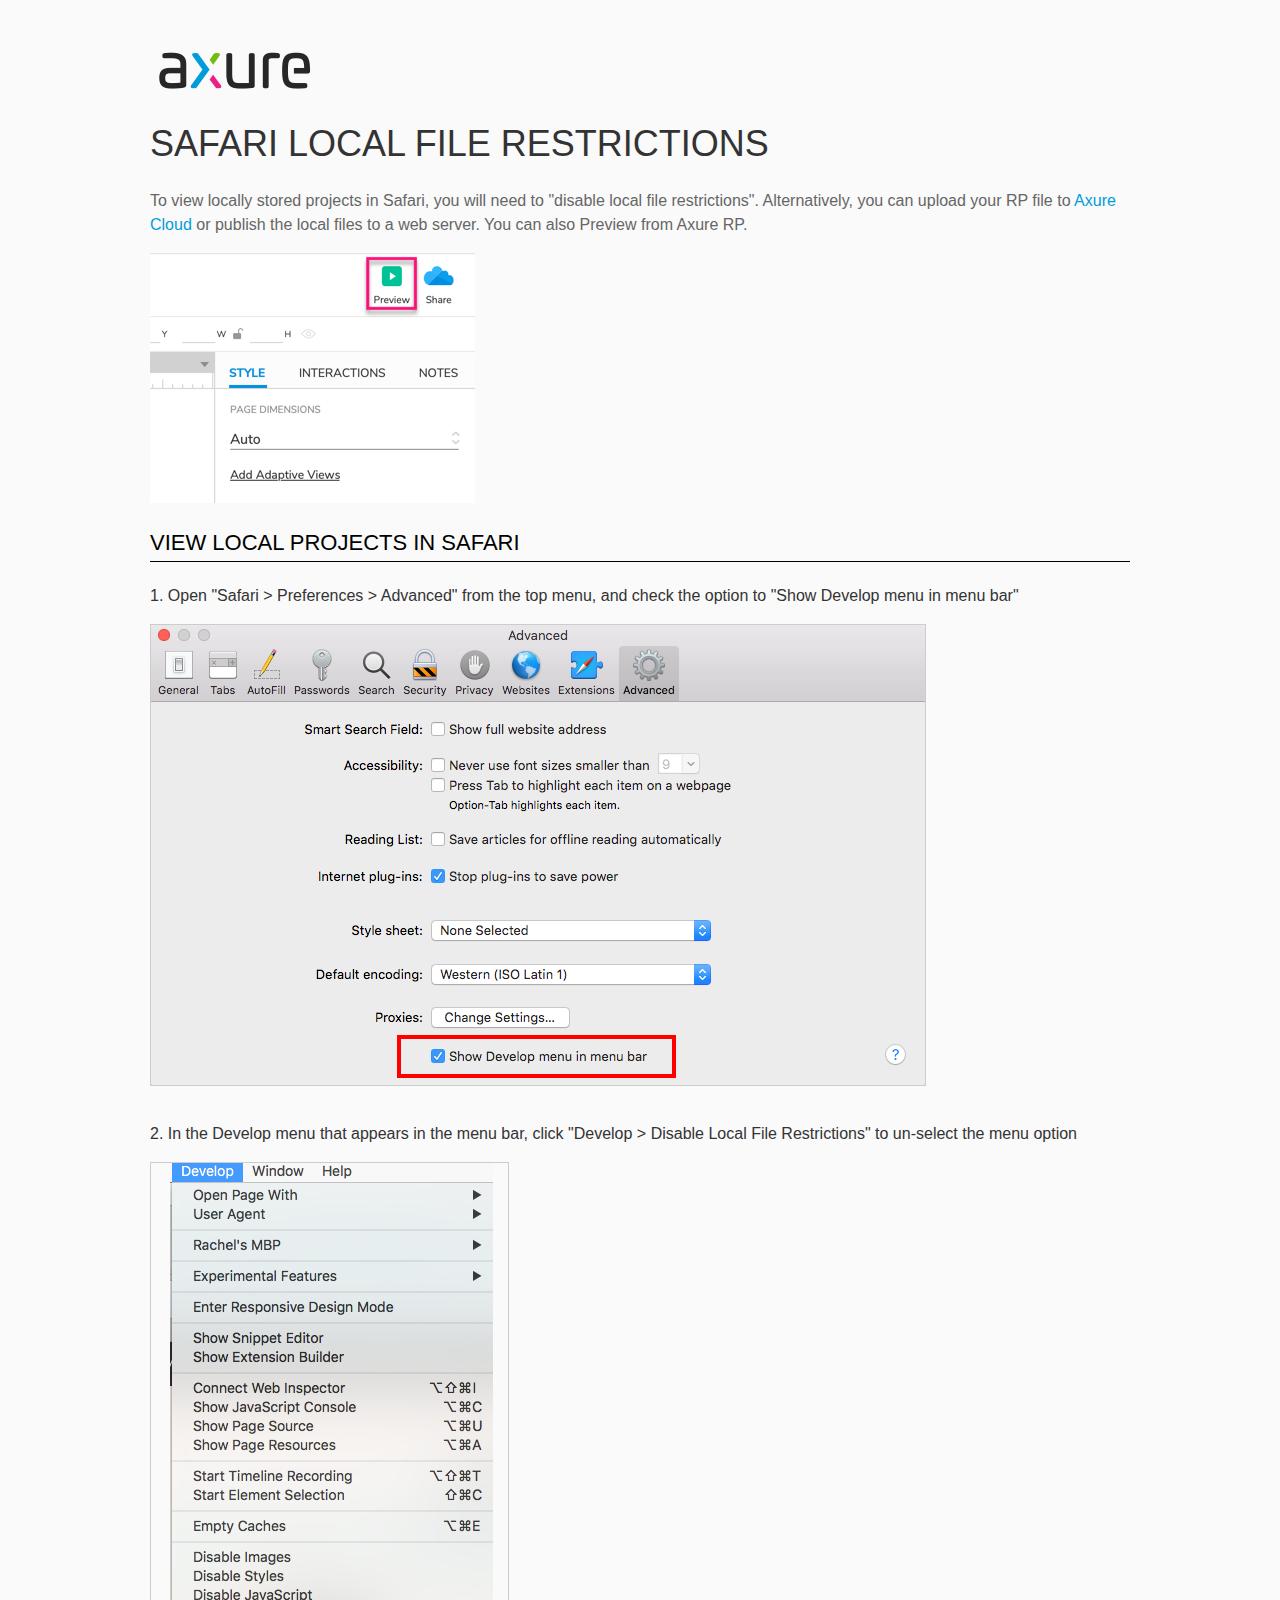
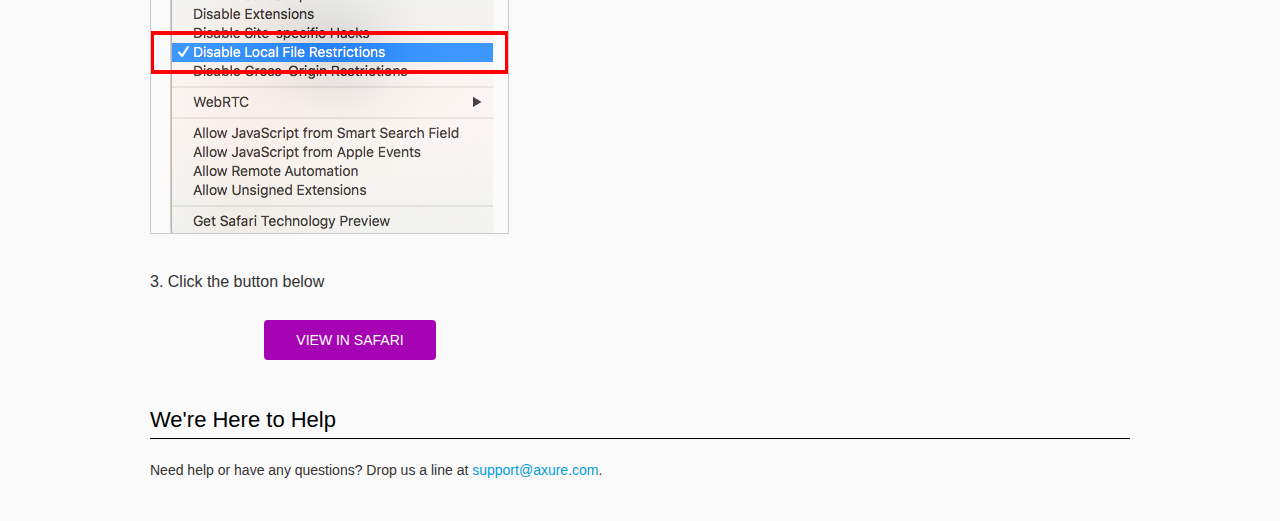
<file: resources/chrome/safari.html>
<html>
<head>
    <title>Axure RP - Safari Local File Restrictions</title>
    <style type="text/css">
        *
        {
            font-family: Helvetica, Arial, sans-serif;
        }
        body
        {
            text-align: center;
            background-color: #fafafa;
        }
        p
        {
            font-size: 14px;
            line-height: 18px;
            color: #333333;
        }
        div.container
        {
            width: 980px;
            margin-left: auto;
            margin-right: auto;
            text-align: left;
        }
        a
        {
            text-decoration: none;
            color: #009dda;
        }
        .button
        {
            background: #A502B3;
            font: normal 16px Arial, sans-serif;
            color: #FFFFFF;
            padding: 10px 30px 10px 30px;
            border: 2px solid #A502B3;
            display: inline-block;
            margin-top: 10px;
            text-transform: uppercase;
            font-size: 14px;
	    border-radius: 4px;
        }
        a:hover.button
        {
            border: 2px solid #A502B3;
	    color: #A502B3;
	    background-color: #FFFFFF;
        }
        div.left
        {
            width: 400px;
            float: left;
            margin-right: 80px;
        }
        div.right
        {
            width: 400px;
            float: left;
        }
        div.buttonContainer
        {
            text-align: center;
        }
        h1
        {
            font-size: 36px;
            color: #333333;
            line-height: 50px;
            margin-bottom: 20px;
            font-weight: normal;
        }
        h2
        {
            font-size: 24px;
            font-weight: normal;
            color: #08639C;
            text-align: center;
        }
        h3
        {
            font-size: 16px;
            line-height: 24px;
            color: #333333;
            font-weight: normal;
        }
        .heading
        {
            border-bottom: 1px solid black;
	    height: 36px;
            line-height: 36px;
            font-size: 22px;
            color: #000000;
        }
        span.faq
        {
            font-size: 16px;
            font-weight: normal;
	    text-transform: uppercase;
            color: #333333;
            display: block;
        }
    </style>
</head>
<body>
    <div class="container">
        <br />
        <br />
        <img src="axure_logo.png" alt="axure" />
        <br />
        <h1>
            SAFARI LOCAL FILE RESTRICTIONS</h1>
        <p style="font-size: 16px; line-height: 24px; color: #666666; margin-top: 10px;">
            To view locally stored projects in Safari, you will need to "disable local file restrictions". Alternatively,
            you can upload your RP file to <a href="https://www.axure.cloud">Axure Cloud</a> or publish the local files to a web server. You can also Preview from Axure RP.</p>
            <img src="preview-rp.png" alt="preview"/>
        <h3 class="heading">
            VIEW LOCAL PROJECTS IN SAFARI</h3>
        <div class="">
            <h3>
                1. Open "Safari > Preferences > Advanced" from the top menu, and check the option to "Show Develop menu in menu bar"</h3>
            <img src="safari_advanced.png" alt="advanced" />
        </div>
        <div style="clear: both; height: 20px;">
            &nbsp;
        </div>
        <div class="">
            <h3>
                2. In the Develop menu that appears in the menu bar, click "Develop > Disable Local File Restrictions" to un-select the menu option</h3>
            <img src="safari_restrictions.png" alt="extensions" />
        </div>
        <div style="clear: both; height: 20px;">
            &nbsp;</div>
        <div class="left">
            <h3>
                3. Click the button below
            </h3>
            <div class="buttonContainer">
                <a class="button" href="../../start.html">View in Safari</a>
            </div>
        </div>
        <div style="clear: both; height: 20px;">
        </div>
        <h3 class="heading">
            We're Here to Help</h3>
        <p>
            Need help or have any questions? Drop us a line at <a href="mailto:support@axure.com">
                support@axure.com</a>.
        </p>
        <div style="clear: both; height: 20px;">
        </div>
    </div>
</body>
</html>
</file>
<file: resources/css/axure_rp_page.css>
﻿/* so the window resize fires within a frame in IE7 */
html, body {
    height: 100%;
}

.mobileFrameCursor div * {
    cursor: inherit !important;
}

a {
    color: inherit;
}

p {
    margin: 0px;
    text-rendering: optimizeLegibility;
    font-feature-settings: "kern" 1;
    -webkit-font-feature-settings: "kern";
    -moz-font-feature-settings: "kern";
    -moz-font-feature-settings: "kern=1";
    font-kerning: normal;
}

ul {
    margin:0px;
}

iframe {
    background: #FFFFFF;
}

/* to match IE with C, FF */
input {
    padding: 1px 0px 1px 0px;
    box-sizing: border-box;
    -moz-box-sizing: border-box;
}

input[type=text]::-ms-clear {
    width: 0;
    height: 0;
    display: none;
}

textarea {
    margin: 0px;
    box-sizing: border-box;
    -moz-box-sizing: border-box;
}

.focused:focus, .selectedFocused:focus {
    outline: none;
}

div.intcases {
    font-family: arial; 
    font-size: 12px;
    text-align:left; 
    border:1px solid #AAA; 
    background:#FFF none repeat scroll 0% 0%; 
    z-index:9999; 
    visibility:hidden; 
    position:absolute;
    padding: 0px;
    border-radius: 3px;
    white-space: nowrap;
}

div.intcaselink {
    cursor: pointer;
    padding: 3px 8px 3px 8px;
    margin: 5px;
    background:#EEE none repeat scroll 0% 0%; 
    border:1px solid #AAA;
    border-radius: 3px;
}

div.refpageimage {
    position: absolute;
    left: 0px;
    top: 0px;
    font-size: 0px;
    width: 16px;
    height: 16px;
    cursor: pointer;
    background-image: url(images/newwindow.gif);
    background-repeat: no-repeat;
}

div.annnoteimage {
    position: absolute;
    left: 0px;
    top: 0px;
    font-size: 0px;
    /*width: 16px;
    height: 12px;*/
    cursor: help;
    /*background-image: url(images/note.gif);*/
    /*background-repeat: no-repeat;*/
    width: 13px;
    height: 12px;
    padding-top: 1px;
    text-align: center;
    background-color: #138CDD;
    -moz-box-shadow: 1px 1px 3px #aaa;
    -webkit-box-shadow: 1px 1px 3px #aaa;
    box-shadow: 1px 1px 3px #aaa;
}

div.annnoteline {
    display: inline-block;
    width: 9px;
    height: 1px;
    border-bottom: 1px solid white;
    margin-top: 1px;
}

div.annnotelabel {
    /*position: absolute;
    left: 0px;
    top: 0px;*/
    font-family: Helvetica,Arial;
    white-space: nowrap;
    
    padding-top: 1px;
    background-color: #fff849;
    font-size: 10px;
    font-weight: bold;
    line-height: 14px;
    margin-right: 3px;
    padding: 0px 4px;
    color: #000;

    -moz-box-shadow: 1px 1px 3px #aaa;
    -webkit-box-shadow: 1px 1px 3px #aaa;
    box-shadow: 1px 1px 3px #aaa;
}

div.annnote {
    display: flex;
    position: absolute;
    cursor: help;
    line-height: 14px;
}

.annotation {
    font-size: 12px;
    padding-left: 2px;
    margin-bottom: 5px;
}

.annotationName {
    /*font-size: 13px;
    font-weight: bold;
    margin-bottom: 3px;
    white-space: nowrap;*/

    font-family: 'Trebuchet MS';
    font-size: 14px;
    font-weight: bold;
    margin-bottom: 5px;
    white-space: nowrap;
}

.annotationValue {
    font-family: Arial, Helvetica, Sans-Serif;
    font-size: 12px;
    color: #4a4a4a;
    line-height: 21px;
    margin-bottom: 20px;
}

.noteLink {
    text-decoration: inherit;
    color: inherit;
}

.noteLink:hover {
    background-color: white;
}

/* this is a fix for the issue where dialogs jump around and takes the text-align from the body */
.dialogFix {
    position:absolute;
    text-align:left;
    border: 1px solid #8f949a;
}


@keyframes pulsate {
  from {
    box-shadow: 0 0 10px #15d6ba;
  }
  to {
    box-shadow: 0 0 20px #15d6ba;
  }
}

@-webkit-keyframes pulsate {
  from {
    -webkit-box-shadow: 0 0 10px #15d6ba;
    box-shadow: 0 0 10px #15d6ba;
  }
  to {
    -webkit-box-shadow: 0 0 20px #15d6ba;
    box-shadow: 0 0 20px #15d6ba;
  }
}
 
@-moz-keyframes pulsate {
  from {
    -moz-box-shadow: 0 0 10px #15d6ba;
    box-shadow: 0 0 10px #15d6ba;
  }
  to {
    -moz-box-shadow: 0 0 20px #15d6ba;
    box-shadow: 0 0 20px #15d6ba;
  }
}

.legacyPulsateBorder {
    /*border: 5px solid #15d6ba;
    margin: -5px;*/
    -moz-box-shadow: 0 0 10px 3px #15d6ba;
    box-shadow: 0 0 10px 3px #15d6ba;
}

.pulsateBorder {
  animation-name: pulsate;
  animation-timing-function: ease-in-out;
  animation-duration: 0.9s;
  animation-iteration-count: infinite;
  animation-direction: alternate;
  
  -webkit-animation-name: pulsate;
  -webkit-animation-timing-function: ease-in-out;
  -webkit-animation-duration: 0.9s;
  -webkit-animation-iteration-count: infinite;
  -webkit-animation-direction: alternate;

  -moz-animation-name: pulsate;
  -moz-animation-timing-function: ease-in-out;
  -moz-animation-duration: 0.9s;
  -moz-animation-iteration-count: infinite;
  -moz-animation-direction: alternate;
}

.ax_default_hidden, .ax_default_unplaced{
    display: none;
    visibility: hidden;
}

.widgetNoteSelected {
    -moz-box-shadow: 0 0 10px 3px #138CDD;
    box-shadow: 0 0 10px 3px #138CDD;
    /*-moz-box-shadow: 0 0 20px #3915d6;
    box-shadow: 0 0 20px #3915d6;*/
    /*border: 3px solid #3915d6;*/
    /*margin: -3px;*/
}


.singleImg {
    display: none;
    visibility: hidden;
}

#ios-safari {
    overflow: auto;
    -webkit-overflow-scrolling: touch;
}

#ios-safari-html {
    display: block;
    overflow: auto;
    -webkit-overflow-scrolling: touch;
    position: absolute;
    top: 0;
    left: 0;
    right: 0;
    bottom: 0;
}

#ios-safari-fixed {
    position: absolute;
    pointer-events: none;
    width: initial;
}

#ios-safari-fixed div {
    pointer-events: auto;
}
</file>
<file: data/styles.css>
﻿.ax_default {
  font-family:'Arial Normal', 'Arial', sans-serif;
  font-weight:400;
  font-style:normal;
  font-size:13px;
  letter-spacing:normal;
  color:#333333;
  vertical-align:none;
  text-align:center;
  line-height:normal;
  text-transform:none;
}
.box_1 {
}
.image {
}
.button {
}
.heading_1 {
  font-family:'Arial Normal', 'Arial', sans-serif;
  font-weight:bold;
  font-style:normal;
  font-size:32px;
  text-align:left;
}
.heading_2 {
  font-family:'Arial Normal', 'Arial', sans-serif;
  font-weight:bold;
  font-style:normal;
  font-size:24px;
  text-align:left;
}
.heading_3 {
  font-family:'Arial Normal', 'Arial', sans-serif;
  font-weight:bold;
  font-style:normal;
  font-size:18px;
  text-align:left;
}
.heading_4 {
  font-family:'Arial Normal', 'Arial', sans-serif;
  font-weight:bold;
  font-style:normal;
  font-size:14px;
  text-align:left;
}
.heading_5 {
  font-family:'Arial Normal', 'Arial', sans-serif;
  font-weight:bold;
  font-style:normal;
  text-align:left;
}
.heading_6 {
  font-family:'Arial Normal', 'Arial', sans-serif;
  font-weight:bold;
  font-style:normal;
  font-size:10px;
  text-align:left;
}
.label {
  font-size:14px;
  text-align:left;
}
.paragraph {
  text-align:left;
}
.text_field {
  color:#000000;
  text-align:left;
}
.droplist {
  color:#000000;
  text-align:left;
}
.list_box {
  color:#000000;
  text-align:left;
}
.flow_shape {
}
.form_hint {
  color:#999999;
}
.form_disabled {
}
.icon {
}
.checkbox {
  text-align:left;
}
textarea, select, input, button { outline: none; }
</file>
<file: files/formeditar/styles.css>
﻿body {
  margin:0px;
  background-image:none;
  position:relative;
  left:0px;
  width:1530px;
  margin-left:auto;
  margin-right:auto;
  text-align:left;
}
.form_sketch {
  border-color:transparent;
  background-color:transparent;
}
#base {
  position:absolute;
  z-index:0;
}
#u1_img {
  border-width:0px;
  position:absolute;
  left:0px;
  top:0px;
  width:1530px;
  height:861px;
}
#u1 {
  border-width:0px;
  position:absolute;
  left:0px;
  top:0px;
  width:1530px;
  height:861px;
  display:flex;
}
#u1 .text {
  position:absolute;
  align-self:center;
  padding:2px 2px 2px 2px;
  box-sizing:border-box;
  width:100%;
}
#u1_text {
  border-width:0px;
  word-wrap:break-word;
  text-transform:none;
  visibility:hidden;
}
#u2_img {
  border-width:0px;
  position:absolute;
  left:0px;
  top:0px;
  width:1302px;
  height:532px;
}
#u2 {
  border-width:0px;
  position:absolute;
  left:218px;
  top:145px;
  width:1302px;
  height:532px;
  display:flex;
}
#u2 .text {
  position:absolute;
  align-self:center;
  padding:2px 2px 2px 2px;
  box-sizing:border-box;
  width:100%;
}
#u2_text {
  border-width:0px;
  word-wrap:break-word;
  text-transform:none;
  visibility:hidden;
}
#u3_div {
  border-width:0px;
  position:absolute;
  left:0px;
  top:0px;
  width:189px;
  height:25px;
  background:inherit;
  background-color:rgba(255, 255, 255, 0);
  border:none;
  border-radius:0px;
  -moz-box-shadow:none;
  -webkit-box-shadow:none;
  box-shadow:none;
  font-size:10px;
}
#u3 {
  border-width:0px;
  position:absolute;
  left:239px;
  top:604px;
  width:189px;
  height:25px;
  display:flex;
  font-size:10px;
}
#u3 .text {
  position:absolute;
  align-self:center;
  padding:0px 0px 0px 0px;
  box-sizing:border-box;
  width:100%;
}
#u3_text {
  border-width:0px;
  white-space:nowrap;
  text-transform:none;
}
#u4_input {
  position:absolute;
  left:0px;
  top:0px;
  width:194px;
  height:25px;
  padding:2px 2px 2px 10px;
  font-family:'Arial Normal', 'Arial', sans-serif;
  font-weight:400;
  font-style:normal;
  font-size:10px;
  letter-spacing:normal;
  color:#333333;
  vertical-align:none;
  text-align:left;
  text-transform:none;
  background-color:transparent;
  border-color:transparent;
}
#u4_input.disabled {
  position:absolute;
  left:0px;
  top:0px;
  width:194px;
  height:25px;
  padding:2px 2px 2px 10px;
  font-family:'Arial Normal', 'Arial', sans-serif;
  font-weight:400;
  font-style:normal;
  font-size:10px;
  letter-spacing:normal;
  color:#333333;
  vertical-align:none;
  text-align:left;
  text-transform:none;
  background-color:transparent;
  border-color:transparent;
}
#u4_div {
  border-width:0px;
  position:absolute;
  left:0px;
  top:0px;
  width:194px;
  height:25px;
  background:inherit;
  background-color:rgba(255, 255, 255, 1);
  box-sizing:border-box;
  border-width:1px;
  border-style:solid;
  border-color:rgba(197, 205, 218, 1);
  border-radius:0px;
  -moz-box-shadow:none;
  -webkit-box-shadow:none;
  box-shadow:none;
  font-size:10px;
  color:#333333;
}
#u4 {
  border-width:0px;
  position:absolute;
  left:450px;
  top:604px;
  width:194px;
  height:25px;
  display:flex;
  font-size:10px;
  color:#333333;
}
#u4 .text {
  position:absolute;
  align-self:flex-start;
  padding:2px 2px 2px 10px;
  box-sizing:border-box;
  width:100%;
}
#u4_div.disabled {
  border-width:0px;
  position:absolute;
  left:0px;
  top:0px;
  width:194px;
  height:25px;
  background:inherit;
  background-color:rgba(240, 240, 240, 1);
  box-sizing:border-box;
  border-width:1px;
  border-style:solid;
  border-color:rgba(197, 205, 218, 1);
  border-radius:0px;
  -moz-box-shadow:none;
  -webkit-box-shadow:none;
  box-shadow:none;
  font-size:10px;
  color:#333333;
}
#u4.disabled {
}
.u4_input_option {
  font-size:10px;
}
#u5 {
  border-width:0px;
  position:absolute;
  left:0px;
  top:0px;
  width:0px;
  height:0px;
}
#u6_div {
  border-width:0px;
  position:absolute;
  left:0px;
  top:0px;
  width:156px;
  height:25px;
  background:inherit;
  background-color:rgba(255, 255, 255, 0);
  border:none;
  border-radius:0px;
  -moz-box-shadow:none;
  -webkit-box-shadow:none;
  box-shadow:none;
  font-size:10px;
}
#u6 {
  border-width:0px;
  position:absolute;
  left:239px;
  top:636px;
  width:156px;
  height:25px;
  display:flex;
  font-size:10px;
}
#u6 .text {
  position:absolute;
  align-self:center;
  padding:0px 0px 0px 0px;
  box-sizing:border-box;
  width:100%;
}
#u6_text {
  border-width:0px;
  white-space:nowrap;
  text-transform:none;
}
#u7_input {
  position:absolute;
  left:0px;
  top:0px;
  width:406px;
  height:25px;
  padding:2px 2px 2px 10px;
  font-family:'Arial Normal', 'Arial', sans-serif;
  font-weight:400;
  font-style:normal;
  font-size:10px;
  letter-spacing:normal;
  color:#333333;
  vertical-align:none;
  text-align:left;
  text-transform:none;
  background-color:transparent;
  border-color:transparent;
}
#u7_input.disabled {
  position:absolute;
  left:0px;
  top:0px;
  width:406px;
  height:25px;
  padding:2px 2px 2px 10px;
  font-family:'Arial Normal', 'Arial', sans-serif;
  font-weight:400;
  font-style:normal;
  font-size:10px;
  letter-spacing:normal;
  color:#333333;
  vertical-align:none;
  text-align:left;
  text-transform:none;
  background-color:transparent;
  border-color:transparent;
}
#u7_div {
  border-width:0px;
  position:absolute;
  left:0px;
  top:0px;
  width:406px;
  height:25px;
  background:inherit;
  background-color:rgba(255, 255, 255, 1);
  box-sizing:border-box;
  border-width:1px;
  border-style:solid;
  border-color:rgba(197, 205, 218, 1);
  border-radius:0px;
  -moz-box-shadow:none;
  -webkit-box-shadow:none;
  box-shadow:none;
  font-size:10px;
  color:#333333;
}
#u7 {
  border-width:0px;
  position:absolute;
  left:450px;
  top:636px;
  width:406px;
  height:25px;
  display:flex;
  font-size:10px;
  color:#333333;
}
#u7 .text {
  position:absolute;
  align-self:flex-start;
  padding:2px 2px 2px 10px;
  box-sizing:border-box;
  width:100%;
}
#u7_div.disabled {
  border-width:0px;
  position:absolute;
  left:0px;
  top:0px;
  width:406px;
  height:25px;
  background:inherit;
  background-color:rgba(240, 240, 240, 1);
  box-sizing:border-box;
  border-width:1px;
  border-style:solid;
  border-color:rgba(197, 205, 218, 1);
  border-radius:0px;
  -moz-box-shadow:none;
  -webkit-box-shadow:none;
  box-shadow:none;
  font-size:10px;
  color:#333333;
}
#u7.disabled {
}
.u7_input_option {
  font-size:10px;
}
#u8_div {
  border-width:0px;
  position:absolute;
  left:0px;
  top:0px;
  width:106px;
  height:36px;
  background:inherit;
  background-color:rgba(255, 255, 255, 0);
  border:none;
  border-radius:0px;
  -moz-box-shadow:none;
  -webkit-box-shadow:none;
  box-shadow:none;
}
#u8 {
  border-width:0px;
  position:absolute;
  left:1393px;
  top:96px;
  width:106px;
  height:36px;
  display:flex;
}
#u8 .text {
  position:absolute;
  align-self:center;
  padding:2px 2px 2px 2px;
  box-sizing:border-box;
  width:100%;
}
#u8_text {
  border-width:0px;
  word-wrap:break-word;
  text-transform:none;
  visibility:hidden;
}
#u9_div {
  border-width:0px;
  position:absolute;
  left:0px;
  top:0px;
  width:193px;
  height:33px;
  background:inherit;
  background-color:rgba(255, 255, 255, 0);
  border:none;
  border-radius:0px;
  -moz-box-shadow:none;
  -webkit-box-shadow:none;
  box-shadow:none;
}
#u9 {
  border-width:0px;
  position:absolute;
  left:1306px;
  top:615px;
  width:193px;
  height:33px;
  display:flex;
}
#u9 .text {
  position:absolute;
  align-self:center;
  padding:2px 2px 2px 2px;
  box-sizing:border-box;
  width:100%;
}
#u9_text {
  border-width:0px;
  word-wrap:break-word;
  text-transform:none;
  visibility:hidden;
}
#u10 {
  position:fixed;
  left:50%;
  margin-left:-370px;
  top:50%;
  margin-top:-85px;
  width:740px;
  height:170px;
  visibility:hidden;
}
#u10_state0 {
  border-width:0px;
  position:absolute;
  left:0px;
  top:0px;
  width:740px;
  height:170px;
  -ms-overflow-x:hidden;
  overflow-x:hidden;
  -ms-overflow-y:hidden;
  overflow-y:hidden;
  background-image:none;
  border:none;
  border-radius:0px;
  -moz-box-shadow:none;
  -webkit-box-shadow:none;
  box-shadow:none;
}
#u10_state0_content {
  border-width:0px;
  position:absolute;
  left:0px;
  top:0px;
  width:1px;
  height:1px;
}
#u11_div {
  border-width:0px;
  position:absolute;
  left:0px;
  top:0px;
  width:740px;
  height:170px;
  background:inherit;
  background-color:rgba(255, 255, 255, 1);
  box-sizing:border-box;
  border-width:1px;
  border-style:solid;
  border-color:rgba(121, 121, 121, 1);
  border-radius:0px;
  -moz-box-shadow:none;
  -webkit-box-shadow:none;
  box-shadow:none;
}
#u11 {
  border-width:0px;
  position:absolute;
  left:0px;
  top:0px;
  width:740px;
  height:170px;
  display:flex;
}
#u11 .text {
  position:absolute;
  align-self:center;
  padding:2px 2px 2px 2px;
  box-sizing:border-box;
  width:100%;
}
#u11_text {
  border-width:0px;
  word-wrap:break-word;
  text-transform:none;
  visibility:hidden;
}
#u12_div {
  border-width:0px;
  position:absolute;
  left:0px;
  top:0px;
  width:140px;
  height:40px;
  background:inherit;
  background-color:rgba(255, 255, 255, 1);
  box-sizing:border-box;
  border-width:1px;
  border-style:solid;
  border-color:rgba(121, 121, 121, 1);
  border-radius:5px;
  -moz-box-shadow:none;
  -webkit-box-shadow:none;
  box-shadow:none;
}
#u12 {
  border-width:0px;
  position:absolute;
  left:586px;
  top:114px;
  width:140px;
  height:40px;
  display:flex;
}
#u12 .text {
  position:absolute;
  align-self:center;
  padding:2px 2px 2px 2px;
  box-sizing:border-box;
  width:100%;
}
#u12_text {
  border-width:0px;
  word-wrap:break-word;
  text-transform:none;
}
#u13_div {
  border-width:0px;
  position:absolute;
  left:0px;
  top:0px;
  width:140px;
  height:40px;
  background:inherit;
  background-color:rgba(255, 255, 255, 1);
  box-sizing:border-box;
  border-width:1px;
  border-style:solid;
  border-color:rgba(121, 121, 121, 1);
  border-radius:5px;
  -moz-box-shadow:none;
  -webkit-box-shadow:none;
  box-shadow:none;
}
#u13 {
  border-width:0px;
  position:absolute;
  left:429px;
  top:114px;
  width:140px;
  height:40px;
  display:flex;
}
#u13 .text {
  position:absolute;
  align-self:center;
  padding:2px 2px 2px 2px;
  box-sizing:border-box;
  width:100%;
}
#u13_text {
  border-width:0px;
  word-wrap:break-word;
  text-transform:none;
}
#u14_div {
  border-width:0px;
  position:absolute;
  left:0px;
  top:0px;
  width:315px;
  height:16px;
  background:inherit;
  background-color:rgba(255, 255, 255, 0);
  border:none;
  border-radius:0px;
  -moz-box-shadow:none;
  -webkit-box-shadow:none;
  box-shadow:none;
}
#u14 {
  border-width:0px;
  position:absolute;
  left:40px;
  top:59px;
  width:315px;
  height:16px;
  display:flex;
}
#u14 .text {
  position:absolute;
  align-self:flex-start;
  padding:0px 0px 0px 0px;
  box-sizing:border-box;
  width:100%;
}
#u14_text {
  border-width:0px;
  white-space:nowrap;
  text-transform:none;
}
</file>
<file: files/historialexpediente/styles.css>
﻿body {
  margin:0px;
  background-image:none;
  position:relative;
  left:0px;
  width:1530px;
  margin-left:auto;
  margin-right:auto;
  text-align:left;
}
.form_sketch {
  border-color:transparent;
  background-color:transparent;
}
#base {
  position:absolute;
  z-index:0;
}
#u16_img {
  border-width:0px;
  position:absolute;
  left:0px;
  top:0px;
  width:1530px;
  height:861px;
}
#u16 {
  border-width:0px;
  position:absolute;
  left:0px;
  top:0px;
  width:1530px;
  height:861px;
  display:flex;
}
#u16 .text {
  position:absolute;
  align-self:center;
  padding:2px 2px 2px 2px;
  box-sizing:border-box;
  width:100%;
}
#u16_text {
  border-width:0px;
  word-wrap:break-word;
  text-transform:none;
  visibility:hidden;
}
#u17_div {
  border-width:0px;
  position:absolute;
  left:0px;
  top:0px;
  width:1281px;
  height:897px;
  background:inherit;
  background-color:rgba(255, 255, 255, 1);
  border:none;
  border-radius:0px;
  -moz-box-shadow:none;
  -webkit-box-shadow:none;
  box-shadow:none;
}
#u17 {
  border-width:0px;
  position:absolute;
  left:201px;
  top:92px;
  width:1281px;
  height:897px;
  display:flex;
}
#u17 .text {
  position:absolute;
  align-self:center;
  padding:2px 2px 2px 2px;
  box-sizing:border-box;
  width:100%;
}
#u17_text {
  border-width:0px;
  word-wrap:break-word;
  text-transform:none;
  visibility:hidden;
}
#u18_div {
  border-width:0px;
  position:absolute;
  left:0px;
  top:0px;
  width:168px;
  height:16px;
  background:inherit;
  background-color:rgba(255, 255, 255, 0);
  border:none;
  border-radius:0px;
  -moz-box-shadow:none;
  -webkit-box-shadow:none;
  box-shadow:none;
  font-family:'Arial Negrita', 'Arial Normal', 'Arial', sans-serif;
  font-weight:700;
  font-style:normal;
  color:#6F7A8E;
}
#u18 {
  border-width:0px;
  position:absolute;
  left:229px;
  top:121px;
  width:168px;
  height:16px;
  display:flex;
  font-family:'Arial Negrita', 'Arial Normal', 'Arial', sans-serif;
  font-weight:700;
  font-style:normal;
  color:#6F7A8E;
}
#u18 .text {
  position:absolute;
  align-self:flex-start;
  padding:0px 0px 0px 0px;
  box-sizing:border-box;
  width:100%;
}
#u18_text {
  border-width:0px;
  white-space:nowrap;
  text-transform:none;
}
#u19_div {
  border-width:0px;
  position:absolute;
  left:0px;
  top:0px;
  width:139px;
  height:25px;
  background:inherit;
  background-color:rgba(255, 255, 255, 0);
  border:none;
  border-radius:0px;
  -moz-box-shadow:none;
  -webkit-box-shadow:none;
  box-shadow:none;
  font-size:10px;
}
#u19 {
  border-width:0px;
  position:absolute;
  left:1019px;
  top:155px;
  width:139px;
  height:25px;
  display:flex;
  font-size:10px;
}
#u19 .text {
  position:absolute;
  align-self:center;
  padding:0px 0px 0px 0px;
  box-sizing:border-box;
  width:100%;
}
#u19_text {
  border-width:0px;
  white-space:nowrap;
  text-transform:none;
}
#u20_input {
  position:absolute;
  left:0px;
  top:0px;
  width:282px;
  height:25px;
  padding:2px 2px 2px 10px;
  font-family:'Arial Normal', 'Arial', sans-serif;
  font-weight:400;
  font-style:normal;
  font-size:10px;
  letter-spacing:normal;
  color:#333333;
  vertical-align:none;
  text-align:left;
  text-transform:none;
  background-color:transparent;
  border-color:transparent;
}
#u20_input.disabled {
  position:absolute;
  left:0px;
  top:0px;
  width:282px;
  height:25px;
  padding:2px 2px 2px 10px;
  font-family:'Arial Normal', 'Arial', sans-serif;
  font-weight:400;
  font-style:normal;
  font-size:10px;
  letter-spacing:normal;
  color:#333333;
  vertical-align:none;
  text-align:left;
  text-transform:none;
  background-color:transparent;
  border-color:transparent;
}
#u20_div {
  border-width:0px;
  position:absolute;
  left:0px;
  top:0px;
  width:282px;
  height:25px;
  background:inherit;
  background-color:rgba(255, 255, 255, 1);
  box-sizing:border-box;
  border-width:1px;
  border-style:solid;
  border-color:rgba(197, 205, 218, 1);
  border-radius:0px;
  -moz-box-shadow:none;
  -webkit-box-shadow:none;
  box-shadow:none;
  font-size:10px;
  color:#333333;
}
#u20 {
  border-width:0px;
  position:absolute;
  left:1174px;
  top:155px;
  width:282px;
  height:25px;
  display:flex;
  font-size:10px;
  color:#333333;
}
#u20 .text {
  position:absolute;
  align-self:flex-start;
  padding:2px 2px 2px 10px;
  box-sizing:border-box;
  width:100%;
}
#u20_div.disabled {
  border-width:0px;
  position:absolute;
  left:0px;
  top:0px;
  width:282px;
  height:25px;
  background:inherit;
  background-color:rgba(240, 240, 240, 1);
  box-sizing:border-box;
  border-width:1px;
  border-style:solid;
  border-color:rgba(197, 205, 218, 1);
  border-radius:0px;
  -moz-box-shadow:none;
  -webkit-box-shadow:none;
  box-shadow:none;
  font-size:10px;
  color:#333333;
}
#u20.disabled {
}
.u20_input_option {
  font-size:10px;
}
#u21_div {
  border-width:0px;
  position:absolute;
  left:0px;
  top:0px;
  width:1227px;
  height:170px;
  background:inherit;
  background-color:rgba(255, 255, 255, 1);
  box-sizing:border-box;
  border-width:1px;
  border-style:solid;
  border-color:rgba(174, 181, 193, 1);
  border-radius:5px;
  -moz-box-shadow:none;
  -webkit-box-shadow:none;
  box-shadow:none;
}
#u21 {
  border-width:0px;
  position:absolute;
  left:228px;
  top:194px;
  width:1227px;
  height:170px;
  display:flex;
}
#u21 .text {
  position:absolute;
  align-self:center;
  padding:2px 2px 2px 2px;
  box-sizing:border-box;
  width:100%;
}
#u21_text {
  border-width:0px;
  word-wrap:break-word;
  text-transform:none;
  visibility:hidden;
}
#u22_div {
  border-width:0px;
  position:absolute;
  left:0px;
  top:0px;
  width:185px;
  height:25px;
  background:inherit;
  background-color:rgba(254, 254, 254, 1);
  border:none;
  border-radius:0px;
  -moz-box-shadow:none;
  -webkit-box-shadow:none;
  box-shadow:none;
}
#u22 {
  border-width:0px;
  position:absolute;
  left:235px;
  top:181px;
  width:185px;
  height:25px;
  display:flex;
}
#u22 .text {
  position:absolute;
  align-self:center;
  padding:0px 0px 0px 10px;
  box-sizing:border-box;
  width:100%;
}
#u22_text {
  border-width:0px;
  word-wrap:break-word;
  text-transform:none;
}
#u23_div {
  border-width:0px;
  position:absolute;
  left:0px;
  top:0px;
  width:1227px;
  height:621px;
  background:inherit;
  background-color:rgba(255, 255, 255, 1);
  box-sizing:border-box;
  border-width:1px;
  border-style:solid;
  border-color:rgba(174, 181, 193, 1);
  border-radius:5px;
  -moz-box-shadow:none;
  -webkit-box-shadow:none;
  box-shadow:none;
}
#u23 {
  border-width:0px;
  position:absolute;
  left:230px;
  top:392px;
  width:1227px;
  height:621px;
  display:flex;
}
#u23 .text {
  position:absolute;
  align-self:center;
  padding:2px 2px 2px 2px;
  box-sizing:border-box;
  width:100%;
}
#u23_text {
  border-width:0px;
  word-wrap:break-word;
  text-transform:none;
  visibility:hidden;
}
#u24_div {
  border-width:0px;
  position:absolute;
  left:0px;
  top:0px;
  width:185px;
  height:25px;
  background:inherit;
  background-color:rgba(254, 254, 254, 1);
  border:none;
  border-radius:0px;
  -moz-box-shadow:none;
  -webkit-box-shadow:none;
  box-shadow:none;
}
#u24 {
  border-width:0px;
  position:absolute;
  left:242px;
  top:379px;
  width:185px;
  height:25px;
  display:flex;
}
#u24 .text {
  position:absolute;
  align-self:center;
  padding:0px 0px 0px 10px;
  box-sizing:border-box;
  width:100%;
}
#u24_text {
  border-width:0px;
  word-wrap:break-word;
  text-transform:none;
}
#u25_div {
  border-width:0px;
  position:absolute;
  left:0px;
  top:0px;
  width:185px;
  height:25px;
  background:inherit;
  background-color:rgba(254, 254, 254, 1);
  border:none;
  border-radius:0px;
  -moz-box-shadow:none;
  -webkit-box-shadow:none;
  box-shadow:none;
}
#u25 {
  border-width:0px;
  position:absolute;
  left:264px;
  top:418px;
  width:185px;
  height:25px;
  display:flex;
}
#u25 .text {
  position:absolute;
  align-self:center;
  padding:0px 0px 0px 10px;
  box-sizing:border-box;
  width:100%;
}
#u25_text {
  border-width:0px;
  word-wrap:break-word;
  text-transform:none;
}
#u26_div {
  border-width:0px;
  position:absolute;
  left:0px;
  top:0px;
  width:358px;
  height:25px;
  background:inherit;
  background-color:rgba(254, 254, 254, 1);
  border:none;
  border-radius:0px;
  -moz-box-shadow:none;
  -webkit-box-shadow:none;
  box-shadow:none;
}
#u26 {
  border-width:0px;
  position:absolute;
  left:264px;
  top:573px;
  width:358px;
  height:25px;
  display:flex;
}
#u26 .text {
  position:absolute;
  align-self:center;
  padding:0px 0px 0px 10px;
  box-sizing:border-box;
  width:100%;
}
#u26_text {
  border-width:0px;
  word-wrap:break-word;
  text-transform:none;
}
#u27_div {
  border-width:0px;
  position:absolute;
  left:0px;
  top:0px;
  width:358px;
  height:25px;
  background:inherit;
  background-color:rgba(254, 254, 254, 1);
  border:none;
  border-radius:0px;
  -moz-box-shadow:none;
  -webkit-box-shadow:none;
  box-shadow:none;
}
#u27 {
  border-width:0px;
  position:absolute;
  left:264px;
  top:795px;
  width:358px;
  height:25px;
  display:flex;
}
#u27 .text {
  position:absolute;
  align-self:center;
  padding:0px 0px 0px 10px;
  box-sizing:border-box;
  width:100%;
}
#u27_text {
  border-width:0px;
  word-wrap:break-word;
  text-transform:none;
}
#u28_div {
  border-width:0px;
  position:absolute;
  left:0px;
  top:0px;
  width:358px;
  height:25px;
  background:inherit;
  background-color:rgba(254, 254, 254, 1);
  border:none;
  border-radius:0px;
  -moz-box-shadow:none;
  -webkit-box-shadow:none;
  box-shadow:none;
}
#u28 {
  border-width:0px;
  position:absolute;
  left:313px;
  top:598px;
  width:358px;
  height:25px;
  display:flex;
}
#u28 .text {
  position:absolute;
  align-self:center;
  padding:0px 0px 0px 10px;
  box-sizing:border-box;
  width:100%;
}
#u28_text {
  border-width:0px;
  word-wrap:break-word;
  text-transform:none;
}
#u29_img {
  border-width:0px;
  position:absolute;
  left:0px;
  top:0px;
  width:358px;
  height:25px;
}
#u29 {
  border-width:0px;
  position:absolute;
  left:313px;
  top:690px;
  width:358px;
  height:25px;
  display:flex;
}
#u29 .text {
  position:absolute;
  align-self:center;
  padding:0px 0px 0px 10px;
  box-sizing:border-box;
  width:100%;
}
#u29_text {
  border-width:0px;
  word-wrap:break-word;
  text-transform:none;
}
#u30_div {
  border-width:0px;
  position:absolute;
  left:0px;
  top:0px;
  width:159px;
  height:25px;
  background:inherit;
  background-color:rgba(197, 205, 218, 1);
  border:none;
  border-radius:0px;
  -moz-box-shadow:none;
  -webkit-box-shadow:none;
  box-shadow:none;
}
#u30 {
  border-width:0px;
  position:absolute;
  left:300px;
  top:455px;
  width:159px;
  height:25px;
  display:flex;
}
#u30 .text {
  position:absolute;
  align-self:flex-start;
  padding:0px 0px 0px 0px;
  box-sizing:border-box;
  width:100%;
}
#u30_text {
  border-width:0px;
  word-wrap:break-word;
  text-transform:none;
  visibility:hidden;
}
#u31_div {
  border-width:0px;
  position:absolute;
  left:0px;
  top:0px;
  width:546px;
  height:25px;
  background:inherit;
  background-color:rgba(222, 227, 234, 1);
  border:none;
  border-radius:0px;
  -moz-box-shadow:none;
  -webkit-box-shadow:none;
  box-shadow:none;
}
#u31 {
  border-width:0px;
  position:absolute;
  left:492px;
  top:455px;
  width:546px;
  height:25px;
  display:flex;
}
#u31 .text {
  position:absolute;
  align-self:flex-start;
  padding:0px 0px 0px 0px;
  box-sizing:border-box;
  width:100%;
}
#u31_text {
  border-width:0px;
  word-wrap:break-word;
  text-transform:none;
  visibility:hidden;
}
#u32_div {
  border-width:0px;
  position:absolute;
  left:0px;
  top:0px;
  width:159px;
  height:25px;
  background:inherit;
  background-color:rgba(197, 205, 218, 1);
  border:none;
  border-radius:0px;
  -moz-box-shadow:none;
  -webkit-box-shadow:none;
  box-shadow:none;
}
#u32 {
  border-width:0px;
  position:absolute;
  left:328px;
  top:623px;
  width:159px;
  height:25px;
  display:flex;
}
#u32 .text {
  position:absolute;
  align-self:flex-start;
  padding:0px 0px 0px 0px;
  box-sizing:border-box;
  width:100%;
}
#u32_text {
  border-width:0px;
  word-wrap:break-word;
  text-transform:none;
  visibility:hidden;
}
#u33_div {
  border-width:0px;
  position:absolute;
  left:0px;
  top:0px;
  width:546px;
  height:25px;
  background:inherit;
  background-color:rgba(222, 227, 234, 1);
  border:none;
  border-radius:0px;
  -moz-box-shadow:none;
  -webkit-box-shadow:none;
  box-shadow:none;
}
#u33 {
  border-width:0px;
  position:absolute;
  left:520px;
  top:623px;
  width:546px;
  height:25px;
  display:flex;
}
#u33 .text {
  position:absolute;
  align-self:flex-start;
  padding:0px 0px 0px 0px;
  box-sizing:border-box;
  width:100%;
}
#u33_text {
  border-width:0px;
  word-wrap:break-word;
  text-transform:none;
  visibility:hidden;
}
#u34_div {
  border-width:0px;
  position:absolute;
  left:0px;
  top:0px;
  width:159px;
  height:25px;
  background:inherit;
  background-color:rgba(197, 205, 218, 1);
  border:none;
  border-radius:0px;
  -moz-box-shadow:none;
  -webkit-box-shadow:none;
  box-shadow:none;
}
#u34 {
  border-width:0px;
  position:absolute;
  left:300px;
  top:490px;
  width:159px;
  height:25px;
  display:flex;
}
#u34 .text {
  position:absolute;
  align-self:flex-start;
  padding:0px 0px 0px 0px;
  box-sizing:border-box;
  width:100%;
}
#u34_text {
  border-width:0px;
  word-wrap:break-word;
  text-transform:none;
  visibility:hidden;
}
#u35_div {
  border-width:0px;
  position:absolute;
  left:0px;
  top:0px;
  width:298px;
  height:25px;
  background:inherit;
  background-color:rgba(222, 227, 234, 1);
  border:none;
  border-radius:0px;
  -moz-box-shadow:none;
  -webkit-box-shadow:none;
  box-shadow:none;
}
#u35 {
  border-width:0px;
  position:absolute;
  left:492px;
  top:490px;
  width:298px;
  height:25px;
  display:flex;
}
#u35 .text {
  position:absolute;
  align-self:flex-start;
  padding:0px 0px 0px 0px;
  box-sizing:border-box;
  width:100%;
}
#u35_text {
  border-width:0px;
  word-wrap:break-word;
  text-transform:none;
  visibility:hidden;
}
#u36_div {
  border-width:0px;
  position:absolute;
  left:0px;
  top:0px;
  width:159px;
  height:25px;
  background:inherit;
  background-color:rgba(197, 205, 218, 1);
  border:none;
  border-radius:0px;
  -moz-box-shadow:none;
  -webkit-box-shadow:none;
  box-shadow:none;
}
#u36 {
  border-width:0px;
  position:absolute;
  left:328px;
  top:661px;
  width:159px;
  height:25px;
  display:flex;
}
#u36 .text {
  position:absolute;
  align-self:flex-start;
  padding:0px 0px 0px 0px;
  box-sizing:border-box;
  width:100%;
}
#u36_text {
  border-width:0px;
  word-wrap:break-word;
  text-transform:none;
  visibility:hidden;
}
#u37_div {
  border-width:0px;
  position:absolute;
  left:0px;
  top:0px;
  width:298px;
  height:25px;
  background:inherit;
  background-color:rgba(222, 227, 234, 1);
  border:none;
  border-radius:0px;
  -moz-box-shadow:none;
  -webkit-box-shadow:none;
  box-shadow:none;
}
#u37 {
  border-width:0px;
  position:absolute;
  left:520px;
  top:661px;
  width:298px;
  height:25px;
  display:flex;
}
#u37 .text {
  position:absolute;
  align-self:flex-start;
  padding:0px 0px 0px 0px;
  box-sizing:border-box;
  width:100%;
}
#u37_text {
  border-width:0px;
  word-wrap:break-word;
  text-transform:none;
  visibility:hidden;
}
#u38_div {
  border-width:0px;
  position:absolute;
  left:0px;
  top:0px;
  width:159px;
  height:25px;
  background:inherit;
  background-color:rgba(197, 205, 218, 1);
  border:none;
  border-radius:0px;
  -moz-box-shadow:none;
  -webkit-box-shadow:none;
  box-shadow:none;
}
#u38 {
  border-width:0px;
  position:absolute;
  left:328px;
  top:715px;
  width:159px;
  height:25px;
  display:flex;
}
#u38 .text {
  position:absolute;
  align-self:flex-start;
  padding:0px 0px 0px 0px;
  box-sizing:border-box;
  width:100%;
}
#u38_text {
  border-width:0px;
  word-wrap:break-word;
  text-transform:none;
  visibility:hidden;
}
#u39_div {
  border-width:0px;
  position:absolute;
  left:0px;
  top:0px;
  width:546px;
  height:25px;
  background:inherit;
  background-color:rgba(222, 227, 234, 1);
  border:none;
  border-radius:0px;
  -moz-box-shadow:none;
  -webkit-box-shadow:none;
  box-shadow:none;
}
#u39 {
  border-width:0px;
  position:absolute;
  left:520px;
  top:715px;
  width:546px;
  height:25px;
  display:flex;
}
#u39 .text {
  position:absolute;
  align-self:flex-start;
  padding:0px 0px 0px 0px;
  box-sizing:border-box;
  width:100%;
}
#u39_text {
  border-width:0px;
  word-wrap:break-word;
  text-transform:none;
  visibility:hidden;
}
#u40_div {
  border-width:0px;
  position:absolute;
  left:0px;
  top:0px;
  width:159px;
  height:25px;
  background:inherit;
  background-color:rgba(197, 205, 218, 1);
  border:none;
  border-radius:0px;
  -moz-box-shadow:none;
  -webkit-box-shadow:none;
  box-shadow:none;
}
#u40 {
  border-width:0px;
  position:absolute;
  left:328px;
  top:753px;
  width:159px;
  height:25px;
  display:flex;
}
#u40 .text {
  position:absolute;
  align-self:flex-start;
  padding:0px 0px 0px 0px;
  box-sizing:border-box;
  width:100%;
}
#u40_text {
  border-width:0px;
  word-wrap:break-word;
  text-transform:none;
  visibility:hidden;
}
#u41_div {
  border-width:0px;
  position:absolute;
  left:0px;
  top:0px;
  width:358px;
  height:25px;
  background:inherit;
  background-color:rgba(254, 254, 254, 1);
  border:none;
  border-radius:0px;
  -moz-box-shadow:none;
  -webkit-box-shadow:none;
  box-shadow:none;
}
#u41 {
  border-width:0px;
  position:absolute;
  left:313px;
  top:820px;
  width:358px;
  height:25px;
  display:flex;
}
#u41 .text {
  position:absolute;
  align-self:center;
  padding:0px 0px 0px 10px;
  box-sizing:border-box;
  width:100%;
}
#u41_text {
  border-width:0px;
  word-wrap:break-word;
  text-transform:none;
}
#u42_img {
  border-width:0px;
  position:absolute;
  left:0px;
  top:0px;
  width:358px;
  height:25px;
}
#u42 {
  border-width:0px;
  position:absolute;
  left:313px;
  top:912px;
  width:358px;
  height:25px;
  display:flex;
}
#u42 .text {
  position:absolute;
  align-self:center;
  padding:0px 0px 0px 10px;
  box-sizing:border-box;
  width:100%;
}
#u42_text {
  border-width:0px;
  word-wrap:break-word;
  text-transform:none;
}
#u43_div {
  border-width:0px;
  position:absolute;
  left:0px;
  top:0px;
  width:159px;
  height:25px;
  background:inherit;
  background-color:rgba(197, 205, 218, 1);
  border:none;
  border-radius:0px;
  -moz-box-shadow:none;
  -webkit-box-shadow:none;
  box-shadow:none;
}
#u43 {
  border-width:0px;
  position:absolute;
  left:328px;
  top:845px;
  width:159px;
  height:25px;
  display:flex;
}
#u43 .text {
  position:absolute;
  align-self:flex-start;
  padding:0px 0px 0px 0px;
  box-sizing:border-box;
  width:100%;
}
#u43_text {
  border-width:0px;
  word-wrap:break-word;
  text-transform:none;
  visibility:hidden;
}
#u44_div {
  border-width:0px;
  position:absolute;
  left:0px;
  top:0px;
  width:546px;
  height:25px;
  background:inherit;
  background-color:rgba(222, 227, 234, 1);
  border:none;
  border-radius:0px;
  -moz-box-shadow:none;
  -webkit-box-shadow:none;
  box-shadow:none;
}
#u44 {
  border-width:0px;
  position:absolute;
  left:520px;
  top:845px;
  width:546px;
  height:25px;
  display:flex;
}
#u44 .text {
  position:absolute;
  align-self:flex-start;
  padding:0px 0px 0px 0px;
  box-sizing:border-box;
  width:100%;
}
#u44_text {
  border-width:0px;
  word-wrap:break-word;
  text-transform:none;
  visibility:hidden;
}
#u45_div {
  border-width:0px;
  position:absolute;
  left:0px;
  top:0px;
  width:159px;
  height:25px;
  background:inherit;
  background-color:rgba(197, 205, 218, 1);
  border:none;
  border-radius:0px;
  -moz-box-shadow:none;
  -webkit-box-shadow:none;
  box-shadow:none;
}
#u45 {
  border-width:0px;
  position:absolute;
  left:328px;
  top:883px;
  width:159px;
  height:25px;
  display:flex;
}
#u45 .text {
  position:absolute;
  align-self:flex-start;
  padding:0px 0px 0px 0px;
  box-sizing:border-box;
  width:100%;
}
#u45_text {
  border-width:0px;
  word-wrap:break-word;
  text-transform:none;
  visibility:hidden;
}
#u46_div {
  border-width:0px;
  position:absolute;
  left:0px;
  top:0px;
  width:298px;
  height:25px;
  background:inherit;
  background-color:rgba(222, 227, 234, 1);
  border:none;
  border-radius:0px;
  -moz-box-shadow:none;
  -webkit-box-shadow:none;
  box-shadow:none;
}
#u46 {
  border-width:0px;
  position:absolute;
  left:520px;
  top:883px;
  width:298px;
  height:25px;
  display:flex;
}
#u46 .text {
  position:absolute;
  align-self:flex-start;
  padding:0px 0px 0px 0px;
  box-sizing:border-box;
  width:100%;
}
#u46_text {
  border-width:0px;
  word-wrap:break-word;
  text-transform:none;
  visibility:hidden;
}
#u47_div {
  border-width:0px;
  position:absolute;
  left:0px;
  top:0px;
  width:159px;
  height:25px;
  background:inherit;
  background-color:rgba(197, 205, 218, 1);
  border:none;
  border-radius:0px;
  -moz-box-shadow:none;
  -webkit-box-shadow:none;
  box-shadow:none;
}
#u47 {
  border-width:0px;
  position:absolute;
  left:328px;
  top:937px;
  width:159px;
  height:25px;
  display:flex;
}
#u47 .text {
  position:absolute;
  align-self:flex-start;
  padding:0px 0px 0px 0px;
  box-sizing:border-box;
  width:100%;
}
#u47_text {
  border-width:0px;
  word-wrap:break-word;
  text-transform:none;
  visibility:hidden;
}
#u48_div {
  border-width:0px;
  position:absolute;
  left:0px;
  top:0px;
  width:546px;
  height:25px;
  background:inherit;
  background-color:rgba(222, 227, 234, 1);
  border:none;
  border-radius:0px;
  -moz-box-shadow:none;
  -webkit-box-shadow:none;
  box-shadow:none;
}
#u48 {
  border-width:0px;
  position:absolute;
  left:520px;
  top:937px;
  width:546px;
  height:25px;
  display:flex;
}
#u48 .text {
  position:absolute;
  align-self:flex-start;
  padding:0px 0px 0px 0px;
  box-sizing:border-box;
  width:100%;
}
#u48_text {
  border-width:0px;
  word-wrap:break-word;
  text-transform:none;
  visibility:hidden;
}
#u49_div {
  border-width:0px;
  position:absolute;
  left:0px;
  top:0px;
  width:159px;
  height:25px;
  background:inherit;
  background-color:rgba(197, 205, 218, 1);
  border:none;
  border-radius:0px;
  -moz-box-shadow:none;
  -webkit-box-shadow:none;
  box-shadow:none;
}
#u49 {
  border-width:0px;
  position:absolute;
  left:328px;
  top:975px;
  width:159px;
  height:25px;
  display:flex;
}
#u49 .text {
  position:absolute;
  align-self:flex-start;
  padding:0px 0px 0px 0px;
  box-sizing:border-box;
  width:100%;
}
#u49_text {
  border-width:0px;
  word-wrap:break-word;
  text-transform:none;
  visibility:hidden;
}
#u50_div {
  border-width:0px;
  position:absolute;
  left:0px;
  top:0px;
  width:298px;
  height:25px;
  background:inherit;
  background-color:rgba(222, 227, 234, 1);
  border:none;
  border-radius:0px;
  -moz-box-shadow:none;
  -webkit-box-shadow:none;
  box-shadow:none;
}
#u50 {
  border-width:0px;
  position:absolute;
  left:520px;
  top:753px;
  width:298px;
  height:25px;
  display:flex;
}
#u50 .text {
  position:absolute;
  align-self:flex-start;
  padding:0px 0px 0px 0px;
  box-sizing:border-box;
  width:100%;
}
#u50_text {
  border-width:0px;
  word-wrap:break-word;
  text-transform:none;
  visibility:hidden;
}
#u51_div {
  border-width:0px;
  position:absolute;
  left:0px;
  top:0px;
  width:159px;
  height:25px;
  background:inherit;
  background-color:rgba(197, 205, 218, 1);
  border:none;
  border-radius:0px;
  -moz-box-shadow:none;
  -webkit-box-shadow:none;
  box-shadow:none;
}
#u51 {
  border-width:0px;
  position:absolute;
  left:300px;
  top:528px;
  width:159px;
  height:25px;
  display:flex;
}
#u51 .text {
  position:absolute;
  align-self:flex-start;
  padding:0px 0px 0px 0px;
  box-sizing:border-box;
  width:100%;
}
#u51_text {
  border-width:0px;
  word-wrap:break-word;
  text-transform:none;
  visibility:hidden;
}
#u52_div {
  border-width:0px;
  position:absolute;
  left:0px;
  top:0px;
  width:298px;
  height:25px;
  background:inherit;
  background-color:rgba(222, 227, 234, 1);
  border:none;
  border-radius:0px;
  -moz-box-shadow:none;
  -webkit-box-shadow:none;
  box-shadow:none;
}
#u52 {
  border-width:0px;
  position:absolute;
  left:492px;
  top:528px;
  width:298px;
  height:25px;
  display:flex;
}
#u52 .text {
  position:absolute;
  align-self:flex-start;
  padding:0px 0px 0px 0px;
  box-sizing:border-box;
  width:100%;
}
#u52_text {
  border-width:0px;
  word-wrap:break-word;
  text-transform:none;
  visibility:hidden;
}
#u53_div {
  border-width:0px;
  position:absolute;
  left:0px;
  top:0px;
  width:159px;
  height:25px;
  background:inherit;
  background-color:rgba(197, 205, 218, 1);
  border:none;
  border-radius:0px;
  -moz-box-shadow:none;
  -webkit-box-shadow:none;
  box-shadow:none;
}
#u53 {
  border-width:0px;
  position:absolute;
  left:825px;
  top:490px;
  width:159px;
  height:25px;
  display:flex;
}
#u53 .text {
  position:absolute;
  align-self:flex-start;
  padding:0px 0px 0px 0px;
  box-sizing:border-box;
  width:100%;
}
#u53_text {
  border-width:0px;
  word-wrap:break-word;
  text-transform:none;
  visibility:hidden;
}
#u54_div {
  border-width:0px;
  position:absolute;
  left:0px;
  top:0px;
  width:298px;
  height:25px;
  background:inherit;
  background-color:rgba(222, 227, 234, 1);
  border:none;
  border-radius:0px;
  -moz-box-shadow:none;
  -webkit-box-shadow:none;
  box-shadow:none;
}
#u54 {
  border-width:0px;
  position:absolute;
  left:1017px;
  top:490px;
  width:298px;
  height:25px;
  display:flex;
}
#u54 .text {
  position:absolute;
  align-self:flex-start;
  padding:0px 0px 0px 0px;
  box-sizing:border-box;
  width:100%;
}
#u54_text {
  border-width:0px;
  word-wrap:break-word;
  text-transform:none;
  visibility:hidden;
}
#u55_div {
  border-width:0px;
  position:absolute;
  left:0px;
  top:0px;
  width:159px;
  height:25px;
  background:inherit;
  background-color:rgba(197, 205, 218, 1);
  border:none;
  border-radius:0px;
  -moz-box-shadow:none;
  -webkit-box-shadow:none;
  box-shadow:none;
}
#u55 {
  border-width:0px;
  position:absolute;
  left:258px;
  top:219px;
  width:159px;
  height:25px;
  display:flex;
}
#u55 .text {
  position:absolute;
  align-self:flex-start;
  padding:0px 0px 0px 0px;
  box-sizing:border-box;
  width:100%;
}
#u55_text {
  border-width:0px;
  word-wrap:break-word;
  text-transform:none;
  visibility:hidden;
}
#u56_div {
  border-width:0px;
  position:absolute;
  left:0px;
  top:0px;
  width:454px;
  height:25px;
  background:inherit;
  background-color:rgba(222, 227, 234, 1);
  border:none;
  border-radius:0px;
  -moz-box-shadow:none;
  -webkit-box-shadow:none;
  box-shadow:none;
}
#u56 {
  border-width:0px;
  position:absolute;
  left:450px;
  top:219px;
  width:454px;
  height:25px;
  display:flex;
}
#u56 .text {
  position:absolute;
  align-self:flex-start;
  padding:0px 0px 0px 0px;
  box-sizing:border-box;
  width:100%;
}
#u56_text {
  border-width:0px;
  word-wrap:break-word;
  text-transform:none;
  visibility:hidden;
}
#u57_div {
  border-width:0px;
  position:absolute;
  left:0px;
  top:0px;
  width:159px;
  height:25px;
  background:inherit;
  background-color:rgba(197, 205, 218, 1);
  border:none;
  border-radius:0px;
  -moz-box-shadow:none;
  -webkit-box-shadow:none;
  box-shadow:none;
}
#u57 {
  border-width:0px;
  position:absolute;
  left:258px;
  top:254px;
  width:159px;
  height:25px;
  display:flex;
}
#u57 .text {
  position:absolute;
  align-self:flex-start;
  padding:0px 0px 0px 0px;
  box-sizing:border-box;
  width:100%;
}
#u57_text {
  border-width:0px;
  word-wrap:break-word;
  text-transform:none;
  visibility:hidden;
}
#u58_div {
  border-width:0px;
  position:absolute;
  left:0px;
  top:0px;
  width:454px;
  height:25px;
  background:inherit;
  background-color:rgba(222, 227, 234, 1);
  border:none;
  border-radius:0px;
  -moz-box-shadow:none;
  -webkit-box-shadow:none;
  box-shadow:none;
}
#u58 {
  border-width:0px;
  position:absolute;
  left:450px;
  top:254px;
  width:454px;
  height:25px;
  display:flex;
}
#u58 .text {
  position:absolute;
  align-self:flex-start;
  padding:0px 0px 0px 0px;
  box-sizing:border-box;
  width:100%;
}
#u58_text {
  border-width:0px;
  word-wrap:break-word;
  text-transform:none;
  visibility:hidden;
}
#u59_div {
  border-width:0px;
  position:absolute;
  left:0px;
  top:0px;
  width:159px;
  height:25px;
  background:inherit;
  background-color:rgba(197, 205, 218, 1);
  border:none;
  border-radius:0px;
  -moz-box-shadow:none;
  -webkit-box-shadow:none;
  box-shadow:none;
}
#u59 {
  border-width:0px;
  position:absolute;
  left:258px;
  top:290px;
  width:159px;
  height:25px;
  display:flex;
}
#u59 .text {
  position:absolute;
  align-self:flex-start;
  padding:0px 0px 0px 0px;
  box-sizing:border-box;
  width:100%;
}
#u59_text {
  border-width:0px;
  word-wrap:break-word;
  text-transform:none;
  visibility:hidden;
}
#u60_div {
  border-width:0px;
  position:absolute;
  left:0px;
  top:0px;
  width:454px;
  height:25px;
  background:inherit;
  background-color:rgba(222, 227, 234, 1);
  border:none;
  border-radius:0px;
  -moz-box-shadow:none;
  -webkit-box-shadow:none;
  box-shadow:none;
}
#u60 {
  border-width:0px;
  position:absolute;
  left:450px;
  top:290px;
  width:454px;
  height:25px;
  display:flex;
}
#u60 .text {
  position:absolute;
  align-self:flex-start;
  padding:0px 0px 0px 0px;
  box-sizing:border-box;
  width:100%;
}
#u60_text {
  border-width:0px;
  word-wrap:break-word;
  text-transform:none;
  visibility:hidden;
}
#u61_div {
  border-width:0px;
  position:absolute;
  left:0px;
  top:0px;
  width:159px;
  height:25px;
  background:inherit;
  background-color:rgba(197, 205, 218, 1);
  border:none;
  border-radius:0px;
  -moz-box-shadow:none;
  -webkit-box-shadow:none;
  box-shadow:none;
}
#u61 {
  border-width:0px;
  position:absolute;
  left:258px;
  top:328px;
  width:159px;
  height:25px;
  display:flex;
}
#u61 .text {
  position:absolute;
  align-self:flex-start;
  padding:0px 0px 0px 0px;
  box-sizing:border-box;
  width:100%;
}
#u61_text {
  border-width:0px;
  word-wrap:break-word;
  text-transform:none;
  visibility:hidden;
}
#u62_div {
  border-width:0px;
  position:absolute;
  left:0px;
  top:0px;
  width:454px;
  height:25px;
  background:inherit;
  background-color:rgba(222, 227, 234, 1);
  border:none;
  border-radius:0px;
  -moz-box-shadow:none;
  -webkit-box-shadow:none;
  box-shadow:none;
}
#u62 {
  border-width:0px;
  position:absolute;
  left:450px;
  top:328px;
  width:454px;
  height:25px;
  display:flex;
}
#u62 .text {
  position:absolute;
  align-self:flex-start;
  padding:0px 0px 0px 0px;
  box-sizing:border-box;
  width:100%;
}
#u62_text {
  border-width:0px;
  word-wrap:break-word;
  text-transform:none;
  visibility:hidden;
}
#u63_div {
  border-width:0px;
  position:absolute;
  left:0px;
  top:0px;
  width:159px;
  height:25px;
  background:inherit;
  background-color:rgba(197, 205, 218, 1);
  border:none;
  border-radius:0px;
  -moz-box-shadow:none;
  -webkit-box-shadow:none;
  box-shadow:none;
}
#u63 {
  border-width:0px;
  position:absolute;
  left:941px;
  top:219px;
  width:159px;
  height:25px;
  display:flex;
}
#u63 .text {
  position:absolute;
  align-self:flex-start;
  padding:0px 0px 0px 0px;
  box-sizing:border-box;
  width:100%;
}
#u63_text {
  border-width:0px;
  word-wrap:break-word;
  text-transform:none;
  visibility:hidden;
}
#u64_div {
  border-width:0px;
  position:absolute;
  left:0px;
  top:0px;
  width:298px;
  height:25px;
  background:inherit;
  background-color:rgba(222, 227, 234, 1);
  border:none;
  border-radius:0px;
  -moz-box-shadow:none;
  -webkit-box-shadow:none;
  box-shadow:none;
}
#u64 {
  border-width:0px;
  position:absolute;
  left:1133px;
  top:219px;
  width:298px;
  height:25px;
  display:flex;
}
#u64 .text {
  position:absolute;
  align-self:flex-start;
  padding:0px 0px 0px 0px;
  box-sizing:border-box;
  width:100%;
}
#u64_text {
  border-width:0px;
  word-wrap:break-word;
  text-transform:none;
  visibility:hidden;
}
#u65_div {
  border-width:0px;
  position:absolute;
  left:0px;
  top:0px;
  width:159px;
  height:25px;
  background:inherit;
  background-color:rgba(197, 205, 218, 1);
  border:none;
  border-radius:0px;
  -moz-box-shadow:none;
  -webkit-box-shadow:none;
  box-shadow:none;
}
#u65 {
  border-width:0px;
  position:absolute;
  left:941px;
  top:328px;
  width:159px;
  height:25px;
  display:flex;
}
#u65 .text {
  position:absolute;
  align-self:flex-start;
  padding:0px 0px 0px 0px;
  box-sizing:border-box;
  width:100%;
}
#u65_text {
  border-width:0px;
  word-wrap:break-word;
  text-transform:none;
  visibility:hidden;
}
#u66_div {
  border-width:0px;
  position:absolute;
  left:0px;
  top:0px;
  width:298px;
  height:25px;
  background:inherit;
  background-color:rgba(222, 227, 234, 1);
  border:none;
  border-radius:0px;
  -moz-box-shadow:none;
  -webkit-box-shadow:none;
  box-shadow:none;
}
#u66 {
  border-width:0px;
  position:absolute;
  left:1133px;
  top:328px;
  width:298px;
  height:25px;
  display:flex;
}
#u66 .text {
  position:absolute;
  align-self:flex-start;
  padding:0px 0px 0px 0px;
  box-sizing:border-box;
  width:100%;
}
#u66_text {
  border-width:0px;
  word-wrap:break-word;
  text-transform:none;
  visibility:hidden;
}
#u67_div {
  border-width:0px;
  position:absolute;
  left:0px;
  top:0px;
  width:159px;
  height:25px;
  background:inherit;
  background-color:rgba(197, 205, 218, 1);
  border:none;
  border-radius:0px;
  -moz-box-shadow:none;
  -webkit-box-shadow:none;
  box-shadow:none;
}
#u67 {
  border-width:0px;
  position:absolute;
  left:825px;
  top:528px;
  width:159px;
  height:25px;
  display:flex;
}
#u67 .text {
  position:absolute;
  align-self:flex-start;
  padding:0px 0px 0px 0px;
  box-sizing:border-box;
  width:100%;
}
#u67_text {
  border-width:0px;
  word-wrap:break-word;
  text-transform:none;
  visibility:hidden;
}
#u68_div {
  border-width:0px;
  position:absolute;
  left:0px;
  top:0px;
  width:298px;
  height:25px;
  background:inherit;
  background-color:rgba(222, 227, 234, 1);
  border:none;
  border-radius:0px;
  -moz-box-shadow:none;
  -webkit-box-shadow:none;
  box-shadow:none;
}
#u68 {
  border-width:0px;
  position:absolute;
  left:1017px;
  top:528px;
  width:298px;
  height:25px;
  display:flex;
}
#u68 .text {
  position:absolute;
  align-self:flex-start;
  padding:0px 0px 0px 0px;
  box-sizing:border-box;
  width:100%;
}
#u68_text {
  border-width:0px;
  word-wrap:break-word;
  text-transform:none;
  visibility:hidden;
}
#u69_div {
  border-width:0px;
  position:absolute;
  left:0px;
  top:0px;
  width:140px;
  height:40px;
  background:inherit;
  background-color:rgba(203, 76, 76, 1);
  box-sizing:border-box;
  border-width:1px;
  border-style:solid;
  border-color:rgba(121, 121, 121, 1);
  border-radius:0px;
  -moz-box-shadow:none;
  -webkit-box-shadow:none;
  box-shadow:none;
  color:#FFFFFF;
}
#u69 {
  border-width:0px;
  position:absolute;
  left:1314px;
  top:106px;
  width:140px;
  height:40px;
  display:flex;
  color:#FFFFFF;
}
#u69 .text {
  position:absolute;
  align-self:center;
  padding:2px 2px 2px 2px;
  box-sizing:border-box;
  width:100%;
}
#u69_text {
  border-width:0px;
  word-wrap:break-word;
  text-transform:none;
}
</file>
<file: files/listarexpediente/styles.css>
﻿body {
  margin:0px;
  background-image:none;
  position:relative;
  left:0px;
  width:1530px;
  margin-left:auto;
  margin-right:auto;
  text-align:left;
}
.form_sketch {
  border-color:transparent;
  background-color:transparent;
}
#base {
  position:absolute;
  z-index:0;
}
#u71_img {
  border-width:0px;
  position:absolute;
  left:0px;
  top:0px;
  width:1530px;
  height:861px;
}
#u71 {
  border-width:0px;
  position:absolute;
  left:0px;
  top:0px;
  width:1530px;
  height:861px;
  display:flex;
}
#u71 .text {
  position:absolute;
  align-self:center;
  padding:2px 2px 2px 2px;
  box-sizing:border-box;
  width:100%;
}
#u71_text {
  border-width:0px;
  word-wrap:break-word;
  text-transform:none;
  visibility:hidden;
}
#u72_div {
  border-width:0px;
  position:absolute;
  left:0px;
  top:0px;
  width:1284px;
  height:676px;
  background:inherit;
  background-color:rgba(255, 255, 255, 1);
  border:none;
  border-radius:0px;
  -moz-box-shadow:none;
  -webkit-box-shadow:none;
  box-shadow:none;
}
#u72 {
  border-width:0px;
  position:absolute;
  left:202px;
  top:98px;
  width:1284px;
  height:676px;
  display:flex;
}
#u72 .text {
  position:absolute;
  align-self:center;
  padding:2px 2px 2px 2px;
  box-sizing:border-box;
  width:100%;
}
#u72_text {
  border-width:0px;
  word-wrap:break-word;
  text-transform:none;
  visibility:hidden;
}
#u73_img {
  border-width:0px;
  position:absolute;
  left:0px;
  top:0px;
  width:1261px;
  height:676px;
}
#u73 {
  border-width:0px;
  position:absolute;
  left:196px;
  top:98px;
  width:1261px;
  height:676px;
  display:flex;
}
#u73 .text {
  position:absolute;
  align-self:center;
  padding:2px 2px 2px 2px;
  box-sizing:border-box;
  width:100%;
}
#u73_text {
  border-width:0px;
  word-wrap:break-word;
  text-transform:none;
  visibility:hidden;
}
#u74_div {
  border-width:0px;
  position:absolute;
  left:0px;
  top:0px;
  width:113px;
  height:36px;
  background:inherit;
  background-color:rgba(217, 217, 217, 1);
  border:none;
  border-radius:0px;
  -moz-box-shadow:none;
  -webkit-box-shadow:none;
  box-shadow:none;
}
#u74 {
  border-width:0px;
  position:absolute;
  left:1351px;
  top:367px;
  width:113px;
  height:36px;
  display:flex;
}
#u74 .text {
  position:absolute;
  align-self:center;
  padding:2px 2px 2px 2px;
  box-sizing:border-box;
  width:100%;
}
#u74_text {
  border-width:0px;
  word-wrap:break-word;
  text-transform:none;
  visibility:hidden;
}
#u75_div {
  border-width:0px;
  position:absolute;
  left:0px;
  top:0px;
  width:71px;
  height:10px;
  background:inherit;
  background-color:rgba(255, 255, 255, 0);
  border:none;
  border-radius:0px;
  -moz-box-shadow:none;
  -webkit-box-shadow:none;
  box-shadow:none;
  font-size:9px;
}
#u75 {
  border-width:0px;
  position:absolute;
  left:1380px;
  top:384px;
  width:71px;
  height:10px;
  display:flex;
  font-size:9px;
}
#u75 .text {
  position:absolute;
  align-self:flex-start;
  padding:0px 0px 0px 0px;
  box-sizing:border-box;
  width:100%;
}
#u75_text {
  border-width:0px;
  white-space:nowrap;
  text-transform:none;
}
#u76_img {
  border-width:0px;
  position:absolute;
  left:0px;
  top:0px;
  width:26px;
  height:26px;
}
#u76 {
  border-width:0px;
  position:absolute;
  left:1431px;
  top:408px;
  width:26px;
  height:26px;
  display:flex;
}
#u76 .text {
  position:absolute;
  align-self:center;
  padding:2px 2px 2px 2px;
  box-sizing:border-box;
  width:100%;
}
#u76_text {
  border-width:0px;
  word-wrap:break-word;
  text-transform:none;
  visibility:hidden;
}
#u77_img {
  border-width:0px;
  position:absolute;
  left:0px;
  top:0px;
  width:26px;
  height:26px;
}
#u77 {
  border-width:0px;
  position:absolute;
  left:1430px;
  top:624px;
  width:26px;
  height:26px;
  display:flex;
}
#u77 .text {
  position:absolute;
  align-self:center;
  padding:2px 2px 2px 2px;
  box-sizing:border-box;
  width:100%;
}
#u77_text {
  border-width:0px;
  word-wrap:break-word;
  text-transform:none;
  visibility:hidden;
}
#u78_div {
  border-width:0px;
  position:absolute;
  left:0px;
  top:0px;
  width:35px;
  height:26px;
  background:inherit;
  background-color:rgba(255, 255, 255, 0);
  border:none;
  border-radius:0px;
  -moz-box-shadow:none;
  -webkit-box-shadow:none;
  box-shadow:none;
}
#u78 {
  border-width:0px;
  position:absolute;
  left:1390px;
  top:408px;
  width:35px;
  height:26px;
  display:flex;
}
#u78 .text {
  position:absolute;
  align-self:center;
  padding:2px 2px 2px 2px;
  box-sizing:border-box;
  width:100%;
}
#u78_text {
  border-width:0px;
  word-wrap:break-word;
  text-transform:none;
  visibility:hidden;
}
</file>
<file: files/registro_de_expediente/styles.css>
﻿body {
  margin:0px;
  background-image:none;
  position:relative;
  left:-112px;
  width:1530px;
  margin-left:auto;
  margin-right:auto;
  text-align:left;
}
.form_sketch {
  border-color:transparent;
  background-color:transparent;
}
#base {
  position:absolute;
  z-index:0;
}
#u80_img {
  border-width:0px;
  position:absolute;
  left:0px;
  top:0px;
  width:1530px;
  height:861px;
}
#u80 {
  border-width:0px;
  position:absolute;
  left:112px;
  top:95px;
  width:1530px;
  height:861px;
  display:flex;
}
#u80 .text {
  position:absolute;
  align-self:center;
  padding:2px 2px 2px 2px;
  box-sizing:border-box;
  width:100%;
}
#u80_text {
  border-width:0px;
  word-wrap:break-word;
  text-transform:none;
  visibility:hidden;
}
#u81_img {
  border-width:0px;
  position:absolute;
  left:0px;
  top:0px;
  width:1271px;
  height:596px;
}
#u81 {
  border-width:0px;
  position:absolute;
  left:323px;
  top:264px;
  width:1271px;
  height:596px;
  display:flex;
}
#u81 .text {
  position:absolute;
  align-self:center;
  padding:2px 2px 2px 2px;
  box-sizing:border-box;
  width:100%;
}
#u81_text {
  border-width:0px;
  word-wrap:break-word;
  text-transform:none;
  visibility:hidden;
}
#u82_img {
  border-width:0px;
  position:absolute;
  left:0px;
  top:0px;
  width:599px;
  height:123px;
}
#u82 {
  border-width:0px;
  position:absolute;
  left:360px;
  top:464px;
  width:599px;
  height:123px;
  display:flex;
}
#u82 .text {
  position:absolute;
  align-self:center;
  padding:2px 2px 2px 2px;
  box-sizing:border-box;
  width:100%;
}
#u82_text {
  border-width:0px;
  word-wrap:break-word;
  text-transform:none;
  visibility:hidden;
}
#u83_div {
  border-width:0px;
  position:absolute;
  left:0px;
  top:0px;
  width:76px;
  height:11px;
  background:inherit;
  background-color:rgba(255, 255, 255, 0);
  border:none;
  border-radius:0px;
  -moz-box-shadow:none;
  -webkit-box-shadow:none;
  box-shadow:none;
  font-size:10px;
}
#u83 {
  border-width:0px;
  position:absolute;
  left:373px;
  top:488px;
  width:76px;
  height:11px;
  display:flex;
  font-size:10px;
}
#u83 .text {
  position:absolute;
  align-self:flex-start;
  padding:0px 0px 0px 0px;
  box-sizing:border-box;
  width:100%;
}
#u83_text {
  border-width:0px;
  white-space:nowrap;
  text-transform:none;
}
#u84 {
  border-width:0px;
  position:absolute;
  left:0px;
  top:0px;
  width:0px;
  height:0px;
}
#u85_input {
  position:absolute;
  left:0px;
  top:0px;
  width:380px;
  height:22px;
  padding:2px 2px 2px 2px;
  font-family:'Arial Normal', 'Arial', sans-serif;
  font-weight:400;
  font-style:normal;
  font-size:10px;
  letter-spacing:normal;
  color:#797979;
  vertical-align:none;
  text-align:left;
  text-transform:none;
  background-color:transparent;
  border-color:transparent;
}
#u85_input.disabled {
  position:absolute;
  left:0px;
  top:0px;
  width:380px;
  height:22px;
  padding:2px 2px 2px 2px;
  font-family:'Arial Normal', 'Arial', sans-serif;
  font-weight:400;
  font-style:normal;
  font-size:10px;
  letter-spacing:normal;
  color:#797979;
  vertical-align:none;
  text-align:left;
  text-transform:none;
  background-color:transparent;
  border-color:transparent;
}
#u85_div {
  border-width:0px;
  position:absolute;
  left:0px;
  top:0px;
  width:380px;
  height:22px;
  background:inherit;
  background-color:rgba(255, 255, 255, 1);
  box-sizing:border-box;
  border-width:1px;
  border-style:solid;
  border-color:rgba(197, 205, 218, 1);
  border-radius:0px;
  -moz-box-shadow:none;
  -webkit-box-shadow:none;
  box-shadow:none;
  font-size:10px;
  color:#797979;
}
#u85 {
  border-width:0px;
  position:absolute;
  left:567px;
  top:471px;
  width:380px;
  height:22px;
  display:flex;
  font-size:10px;
  color:#797979;
}
#u85 .text {
  position:absolute;
  align-self:flex-start;
  padding:2px 2px 2px 2px;
  box-sizing:border-box;
  width:100%;
}
#u85_div.disabled {
  border-width:0px;
  position:absolute;
  left:0px;
  top:0px;
  width:380px;
  height:22px;
  background:inherit;
  background-color:rgba(240, 240, 240, 1);
  box-sizing:border-box;
  border-width:1px;
  border-style:solid;
  border-color:rgba(197, 205, 218, 1);
  border-radius:0px;
  -moz-box-shadow:none;
  -webkit-box-shadow:none;
  box-shadow:none;
  font-size:10px;
  color:#797979;
}
#u85.disabled {
}
.u85_input_option {
  font-size:10px;
}
#u86_input {
  position:absolute;
  left:0px;
  top:0px;
  width:380px;
  height:25px;
  padding:2px 2px 2px 2px;
  font-family:'Arial Normal', 'Arial', sans-serif;
  font-weight:400;
  font-style:normal;
  font-size:10px;
  letter-spacing:normal;
  color:#797979;
  vertical-align:none;
  text-align:left;
  text-transform:none;
  background-color:transparent;
  border-color:transparent;
}
#u86_input.disabled {
  position:absolute;
  left:0px;
  top:0px;
  width:380px;
  height:25px;
  padding:2px 2px 2px 2px;
  font-family:'Arial Normal', 'Arial', sans-serif;
  font-weight:400;
  font-style:normal;
  font-size:10px;
  letter-spacing:normal;
  color:#797979;
  vertical-align:none;
  text-align:left;
  text-transform:none;
  background-color:transparent;
  border-color:transparent;
}
#u86_div {
  border-width:0px;
  position:absolute;
  left:0px;
  top:0px;
  width:380px;
  height:25px;
  background:inherit;
  background-color:rgba(255, 255, 255, 1);
  box-sizing:border-box;
  border-width:1px;
  border-style:solid;
  border-color:rgba(197, 205, 218, 1);
  border-radius:0px;
  -moz-box-shadow:none;
  -webkit-box-shadow:none;
  box-shadow:none;
  font-size:10px;
  color:#797979;
}
#u86 {
  border-width:0px;
  position:absolute;
  left:567px;
  top:497px;
  width:380px;
  height:25px;
  display:flex;
  font-size:10px;
  color:#797979;
}
#u86 .text {
  position:absolute;
  align-self:center;
  padding:2px 2px 2px 2px;
  box-sizing:border-box;
  width:100%;
}
#u86_div.disabled {
  border-width:0px;
  position:absolute;
  left:0px;
  top:0px;
  width:380px;
  height:25px;
  background:inherit;
  background-color:rgba(240, 240, 240, 1);
  box-sizing:border-box;
  border-width:1px;
  border-style:solid;
  border-color:rgba(197, 205, 218, 1);
  border-radius:0px;
  -moz-box-shadow:none;
  -webkit-box-shadow:none;
  box-shadow:none;
  font-size:10px;
  color:#797979;
}
#u86.disabled {
}
#u87_input {
  position:absolute;
  left:0px;
  top:0px;
  width:380px;
  height:25px;
  padding:2px 2px 2px 2px;
  font-family:'Arial Normal', 'Arial', sans-serif;
  font-weight:400;
  font-style:normal;
  font-size:10px;
  letter-spacing:normal;
  color:#797979;
  vertical-align:none;
  text-align:left;
  text-transform:none;
  background-color:transparent;
  border-color:transparent;
}
#u87_input.disabled {
  position:absolute;
  left:0px;
  top:0px;
  width:380px;
  height:25px;
  padding:2px 2px 2px 2px;
  font-family:'Arial Normal', 'Arial', sans-serif;
  font-weight:400;
  font-style:normal;
  font-size:10px;
  letter-spacing:normal;
  color:#797979;
  vertical-align:none;
  text-align:left;
  text-transform:none;
  background-color:transparent;
  border-color:transparent;
}
#u87_div {
  border-width:0px;
  position:absolute;
  left:0px;
  top:0px;
  width:380px;
  height:25px;
  background:inherit;
  background-color:rgba(255, 255, 255, 1);
  box-sizing:border-box;
  border-width:1px;
  border-style:solid;
  border-color:rgba(197, 205, 218, 1);
  border-radius:0px;
  -moz-box-shadow:none;
  -webkit-box-shadow:none;
  box-shadow:none;
  font-size:10px;
  color:#797979;
}
#u87 {
  border-width:0px;
  position:absolute;
  left:567px;
  top:526px;
  width:380px;
  height:25px;
  display:flex;
  font-size:10px;
  color:#797979;
}
#u87 .text {
  position:absolute;
  align-self:center;
  padding:2px 2px 2px 2px;
  box-sizing:border-box;
  width:100%;
}
#u87_div.disabled {
  border-width:0px;
  position:absolute;
  left:0px;
  top:0px;
  width:380px;
  height:25px;
  background:inherit;
  background-color:rgba(240, 240, 240, 1);
  box-sizing:border-box;
  border-width:1px;
  border-style:solid;
  border-color:rgba(197, 205, 218, 1);
  border-radius:0px;
  -moz-box-shadow:none;
  -webkit-box-shadow:none;
  box-shadow:none;
  font-size:10px;
  color:#797979;
}
#u87.disabled {
}
#u88_input {
  position:absolute;
  left:0px;
  top:0px;
  width:380px;
  height:25px;
  padding:2px 2px 2px 2px;
  font-family:'Arial Normal', 'Arial', sans-serif;
  font-weight:400;
  font-style:normal;
  font-size:10px;
  letter-spacing:normal;
  color:#797979;
  vertical-align:none;
  text-align:left;
  text-transform:none;
  background-color:transparent;
  border-color:transparent;
}
#u88_input.disabled {
  position:absolute;
  left:0px;
  top:0px;
  width:380px;
  height:25px;
  padding:2px 2px 2px 2px;
  font-family:'Arial Normal', 'Arial', sans-serif;
  font-weight:400;
  font-style:normal;
  font-size:10px;
  letter-spacing:normal;
  color:#797979;
  vertical-align:none;
  text-align:left;
  text-transform:none;
  background-color:transparent;
  border-color:transparent;
}
#u88_div {
  border-width:0px;
  position:absolute;
  left:0px;
  top:0px;
  width:380px;
  height:25px;
  background:inherit;
  background-color:rgba(255, 255, 255, 1);
  box-sizing:border-box;
  border-width:1px;
  border-style:solid;
  border-color:rgba(197, 205, 218, 1);
  border-radius:0px;
  -moz-box-shadow:none;
  -webkit-box-shadow:none;
  box-shadow:none;
  font-size:10px;
  color:#797979;
}
#u88 {
  border-width:0px;
  position:absolute;
  left:567px;
  top:555px;
  width:380px;
  height:25px;
  display:flex;
  font-size:10px;
  color:#797979;
}
#u88 .text {
  position:absolute;
  align-self:center;
  padding:2px 2px 2px 2px;
  box-sizing:border-box;
  width:100%;
}
#u88_div.disabled {
  border-width:0px;
  position:absolute;
  left:0px;
  top:0px;
  width:380px;
  height:25px;
  background:inherit;
  background-color:rgba(240, 240, 240, 1);
  box-sizing:border-box;
  border-width:1px;
  border-style:solid;
  border-color:rgba(197, 205, 218, 1);
  border-radius:0px;
  -moz-box-shadow:none;
  -webkit-box-shadow:none;
  box-shadow:none;
  font-size:10px;
  color:#797979;
}
#u88.disabled {
}
#u89_img {
  border-width:0px;
  position:absolute;
  left:0px;
  top:0px;
  width:160px;
  height:121px;
}
#u89 {
  border-width:0px;
  position:absolute;
  left:997px;
  top:451px;
  width:150px;
  height:111px;
  display:flex;
}
#u89 .text {
  position:absolute;
  align-self:flex-start;
  padding:10px 10px 10px 10px;
  box-sizing:border-box;
  width:100%;
}
#u89_text {
  border-width:0px;
  word-wrap:break-word;
  text-transform:none;
}
#u90_img {
  border-width:0px;
  position:absolute;
  left:-13px;
  top:-3px;
  width:31px;
  height:74px;
}
#u90 {
  border-width:0px;
  position:absolute;
  left:968px;
  top:458px;
  width:5px;
  height:58px;
  display:flex;
  -webkit-transform:rotate(92.5240707817169deg);
  -moz-transform:rotate(92.5240707817169deg);
  -ms-transform:rotate(92.5240707817169deg);
  transform:rotate(92.5240707817169deg);
}
#u90 .text {
  position:absolute;
  align-self:center;
  padding:2px 2px 2px 2px;
  box-sizing:border-box;
  width:100%;
}
#u90_text {
  border-width:0px;
  word-wrap:break-word;
  text-transform:none;
  visibility:hidden;
}
#u91_img {
  border-width:0px;
  position:absolute;
  left:0px;
  top:0px;
  width:245px;
  height:109px;
}
#u91 {
  border-width:0px;
  position:absolute;
  left:142px;
  top:488px;
  width:235px;
  height:99px;
  display:flex;
}
#u91 .text {
  position:absolute;
  align-self:flex-start;
  padding:10px 10px 10px 10px;
  box-sizing:border-box;
  width:100%;
}
#u91_text {
  border-width:0px;
  word-wrap:break-word;
  text-transform:none;
}
#u92_img {
  border-width:0px;
  position:absolute;
  left:0px;
  top:0px;
  width:245px;
  height:111px;
}
#u92 {
  border-width:0px;
  position:absolute;
  left:142px;
  top:607px;
  width:235px;
  height:101px;
  display:flex;
}
#u92 .text {
  position:absolute;
  align-self:flex-start;
  padding:10px 10px 10px 10px;
  box-sizing:border-box;
  width:100%;
}
#u92_text {
  border-width:0px;
  word-wrap:break-word;
  text-transform:none;
}
#u93_img {
  border-width:0px;
  position:absolute;
  left:0px;
  top:0px;
  width:245px;
  height:111px;
}
#u93 {
  border-width:0px;
  position:absolute;
  left:142px;
  top:728px;
  width:235px;
  height:101px;
  display:flex;
}
#u93 .text {
  position:absolute;
  align-self:flex-start;
  padding:10px 10px 10px 10px;
  box-sizing:border-box;
  width:100%;
}
#u93_text {
  border-width:0px;
  word-wrap:break-word;
  text-transform:none;
}
#u94_img {
  border-width:0px;
  position:absolute;
  left:-13px;
  top:-3px;
  width:31px;
  height:222px;
}
#u94 {
  border-width:0px;
  position:absolute;
  left:470px;
  top:412px;
  width:5px;
  height:206px;
  display:flex;
  -webkit-transform:rotate(-107.909631713378deg);
  -moz-transform:rotate(-107.909631713378deg);
  -ms-transform:rotate(-107.909631713378deg);
  transform:rotate(-107.909631713378deg);
}
#u94 .text {
  position:absolute;
  align-self:center;
  padding:2px 2px 2px 2px;
  box-sizing:border-box;
  width:100%;
}
#u94_text {
  border-width:0px;
  word-wrap:break-word;
  text-transform:none;
  visibility:hidden;
}
#u95_img {
  border-width:0px;
  position:absolute;
  left:-13px;
  top:-3px;
  width:31px;
  height:259px;
}
#u95 {
  border-width:0px;
  position:absolute;
  left:465px;
  top:450px;
  width:5px;
  height:243px;
  display:flex;
  -webkit-transform:rotate(-129.520725635113deg);
  -moz-transform:rotate(-129.520725635113deg);
  -ms-transform:rotate(-129.520725635113deg);
  transform:rotate(-129.520725635113deg);
}
#u95 .text {
  position:absolute;
  align-self:center;
  padding:2px 2px 2px 2px;
  box-sizing:border-box;
  width:100%;
}
#u95_text {
  border-width:0px;
  word-wrap:break-word;
  text-transform:none;
  visibility:hidden;
}
#u96_img {
  border-width:0px;
  position:absolute;
  left:-13px;
  top:-3px;
  width:31px;
  height:369px;
}
#u96 {
  border-width:0px;
  position:absolute;
  left:468px;
  top:459px;
  width:5px;
  height:353px;
  display:flex;
  -webkit-transform:rotate(-147.457844329423deg);
  -moz-transform:rotate(-147.457844329423deg);
  -ms-transform:rotate(-147.457844329423deg);
  transform:rotate(-147.457844329423deg);
}
#u96 .text {
  position:absolute;
  align-self:center;
  padding:2px 2px 2px 2px;
  box-sizing:border-box;
  width:100%;
}
#u96_text {
  border-width:0px;
  word-wrap:break-word;
  text-transform:none;
  visibility:hidden;
}
</file>
